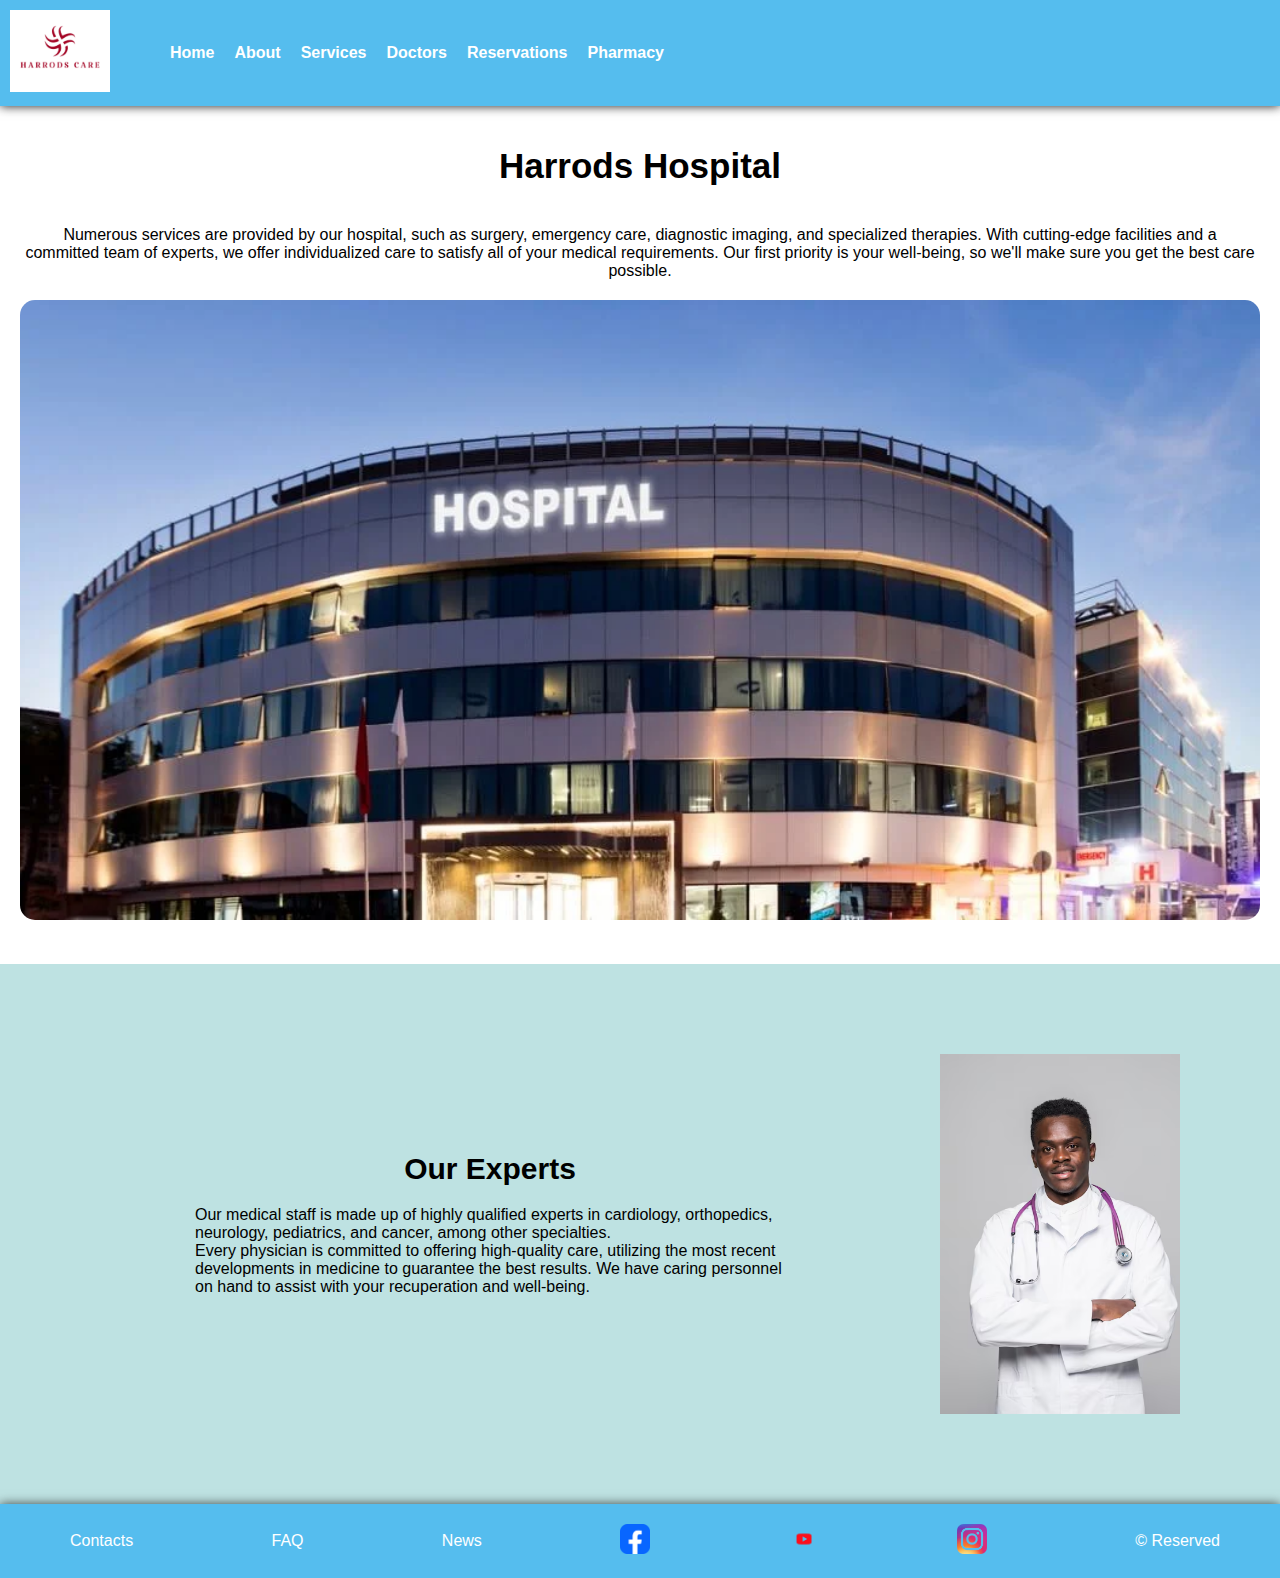
<file: index.html>
<!DOCTYPE html>
<html lang="en">
<head>
    <meta charset="UTF-8">
    <meta name="viewport" content="width=device-width, initial-scale=1.0">
    <meta http-equiv="X-UA-Compatible" content="IE=edge">
    <title>Harrods Hospital  - Home Page</title>
    <link rel="icon" href="images/logo.png" type="image/x-icon">
    <link rel="stylesheet" href="index.css">
</head>
<body>
   
    <header>
        <div class="container">
            <div class="logo">
                <img src="images/logo.png" alt="Logo">
            </div>
            <nav>
                <ul>
                    <li><a href="index.html">Home</a></li>
                    <li><a href="aboutus.html">About </a></li>
                    <li><a href="services.html">Services</a></li>
                    <li><a href="doctors.html">Doctors</a></li>
                    <li><a href="reservation.html">Reservations</a></li>
                    <li><a href="pharmacy.html">Pharmacy</a></li>
                </ul>
            </nav>
        </div>
    </header>

    <main>
        <section class="main-content">
            <h1>Harrods Hospital</h1>
            <p>Numerous services are provided by our hospital, such as surgery, emergency care, diagnostic imaging, and specialized therapies. With cutting-edge facilities and a committed team of experts, we offer individualized care to satisfy all of your medical requirements. Our first priority is your well-being, so we'll make sure you get the best care possible.</p>  
            <img src="images/hospital 1.webp" alt="hospital image 1">
        </section>

        <section class="sec2">
            <section class="sub-sec2">
                <h2>Our Experts</h2>
                <p>Our medical staff is made up of highly qualified experts in cardiology, orthopedics, neurology, pediatrics, and cancer, among other specialties. <br>Every physician is committed to offering high-quality care, utilizing the most recent developments in medicine to guarantee the best results. We have caring personnel on hand to assist with your recuperation and well-being.</p>
            </section>
            <img src="images/doctor 1.avif" alt="Doctor Image" class="doctor image">
        </section>
    </main>

    <footer>
        <div class="footer-container">
            <a href="#">Contacts</a>
            <a href="#">FAQ</a>
            <a href="#">News</a>
            <a href="#"><img src="images/fb.png" alt="Facebook"></a>
            <a href="#"><img src="images/yt-removebg-preview.png" alt="YouTube"></a>
            <a href="#"><img src="images/ig-removebg-preview.png" alt="Instagram"></a>
            <span>&copy; Reserved</span>
        </div>
    </footer>
</body>
</html>
</file>
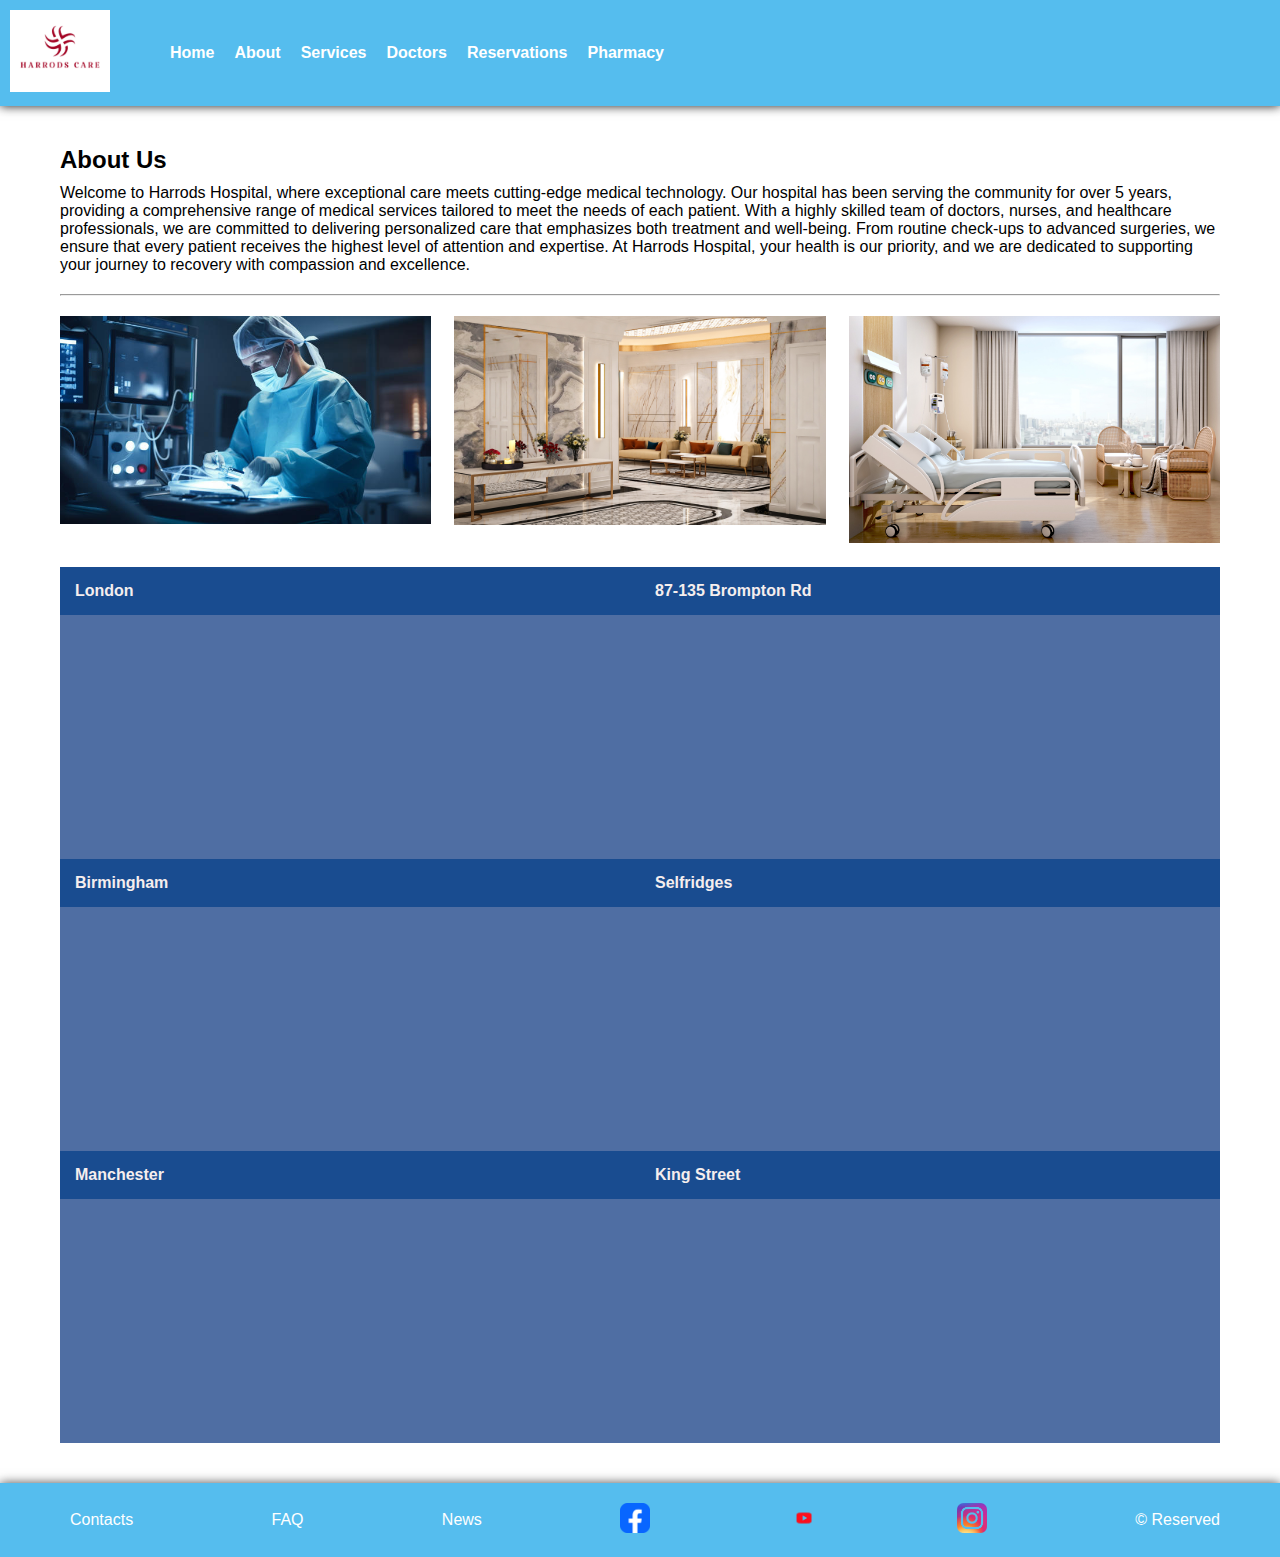
<file: aboutus.html>
<!DOCTYPE html>
<html lang="en">
<head>
    <meta charset="UTF-8">
    <meta name="viewport" content="width=device-width, initial-scale=1.0">
    <meta http-equiv="X-UA-Compatible" content="IE=edge">
    <title>Harrods Hospital  - About Us</title>
    <link rel="icon" href="images/logo.png" type="image/x-icon">
    <link rel="stylesheet" href="about.css">
</head>
<body>

    <header>
        <div class="container">
            <div class="logo">
                <img src="images/logo.png" alt="Logo"/>
            </div>
            <nav>
                <ul>
                    <li><a href="index.html">Home</a></li>
                    <li><a href="aboutus.html">About </a></li>
                    <li><a href="services.html">Services</a></li>
                    <li><a href="doctors.html">Doctors</a></li>
                    <li><a href="reservation.html">Reservations</a></li>
                    <li><a href="pharmacy.html">Pharmacy</a></li>
                </ul>
            </nav>
        </div>
    </header>

    <main>
        <section class="content">
            <div class="text-content">
                <h1>About Us</h1>
                <p>Welcome to Harrods Hospital, where exceptional care meets cutting-edge medical technology. Our hospital has been serving the community for over 5 years, providing a comprehensive range of medical services tailored to meet the needs of each patient. With a highly skilled team of doctors, nurses, and healthcare professionals, we are committed to delivering personalized care that emphasizes both treatment and well-being. From routine check-ups to advanced surgeries, we ensure that every patient receives the highest level of attention and expertise. At Harrods Hospital, your health is our priority, and we are dedicated to supporting your journey to recovery with compassion and excellence.</p>
                <hr>
            </div>

            <div class="image-grid">
                <div class="grid-item"><img src="images/doc2.jpeg" alt="Doctoraboutpage"></div>
                <div class="grid-item"><img src="images/lobby.jpg" alt="lobby"></div>
                <div class="grid-item"><img src="images/hospital bed.jpg" alt="bed"></div>
            </div>

            <div class="table-content">
                <table>
                    <tr>
                        <td>London</td>
                        <td>87-135 Brompton Rd</td>
                    </tr>
                    <tr class="map-row">
                        <td colspan="2">
                        <iframe src="https://www.google.com/maps/embed?pb=!1m18!1m12!1m3!1d2483.7527019762842!2d-0.1658093235305853!3d51.4994054718116!2m3!1f0!2f0!3f0!3m2!1i1024!2i768!4f13.1!3m3!1m2!1s0x48760538ed2a30ff%3A0x15ee630d4b4e0d42!2sHarrods!5e0!3m2!1sen!2slk!4v1726138158425!5m2!1sen!2slk" width="400" height="300" style="border:0;" allowfullscreen="" loading="lazy" referrerpolicy="no-referrer-when-downgrade"></iframe>
                        </td>
                    </tr>
                
                    <tr>
                        <td>Birmingham</td>
                        <td>Selfridges</td>
                    </tr>
                    <tr class="map-row">
                        <td colspan="2">
                        <iframe src="https://www.google.com/maps/embed?pb=!1m18!1m12!1m3!1d2430.070911263679!2d-1.8954726234683312!3d52.47785177205021!2m3!1f0!2f0!3f0!3m2!1i1024!2i768!4f13.1!3m3!1m2!1s0x4870bd5aee8d7d8b%3A0x9b64ade4e6d5b52d!2sSelfridges%20Birmingham!5e0!3m2!1sen!2slk!4v1726138231993!5m2!1sen!2slk" width="400" height="300" style="border:0;" allowfullscreen="" loading="lazy" referrerpolicy="no-referrer-when-downgrade"></iframe>
                        </td>
                    </tr>
                
                    <tr>
                        <td>Manchester</td>
                        <td>King Street</td>
                    </tr>
                    <tr class="map-row">
                        <td colspan="2">
                        <iframe src="https://www.google.com/maps/embed?pb=!1m18!1m12!1m3!1d2374.2930859917346!2d-2.247368823403691!3d53.48109287232869!2m3!1f0!2f0!3f0!3m2!1i1024!2i768!4f13.1!3m3!1m2!1s0x487bb1c164bb2b15%3A0x8b347b013e145257!2sKing%20St%2C%20Manchester%2C%20UK!5e0!3m2!1sen!2slk!4v1726138264232!5m2!1sen!2slk" width="400" height="300" style="border:0;" allowfullscreen="" loading="lazy" referrerpolicy="no-referrer-when-downgrade"></iframe>
                        </td>
                    </tr>
                </table>                
            </div>
        </section>
    </main>

    <footer>
        <div class="footer-container">
          <a href="#">Contacts</a>
          <a href="#">FAQ</a>
          <a href="#">News</a>
          <a href="#"><img src="images/fb.png" alt="Facebook"></a>
          <a href="#"><img src="images/yt-removebg-preview.png" alt="YouTube"></a>
          <a href="#"><img src="images/ig-removebg-preview.png" alt="Instagram"></a>
          <span>&copy; Reserved</span>
        </div>
      </footer>

</body>
</html>
</file>
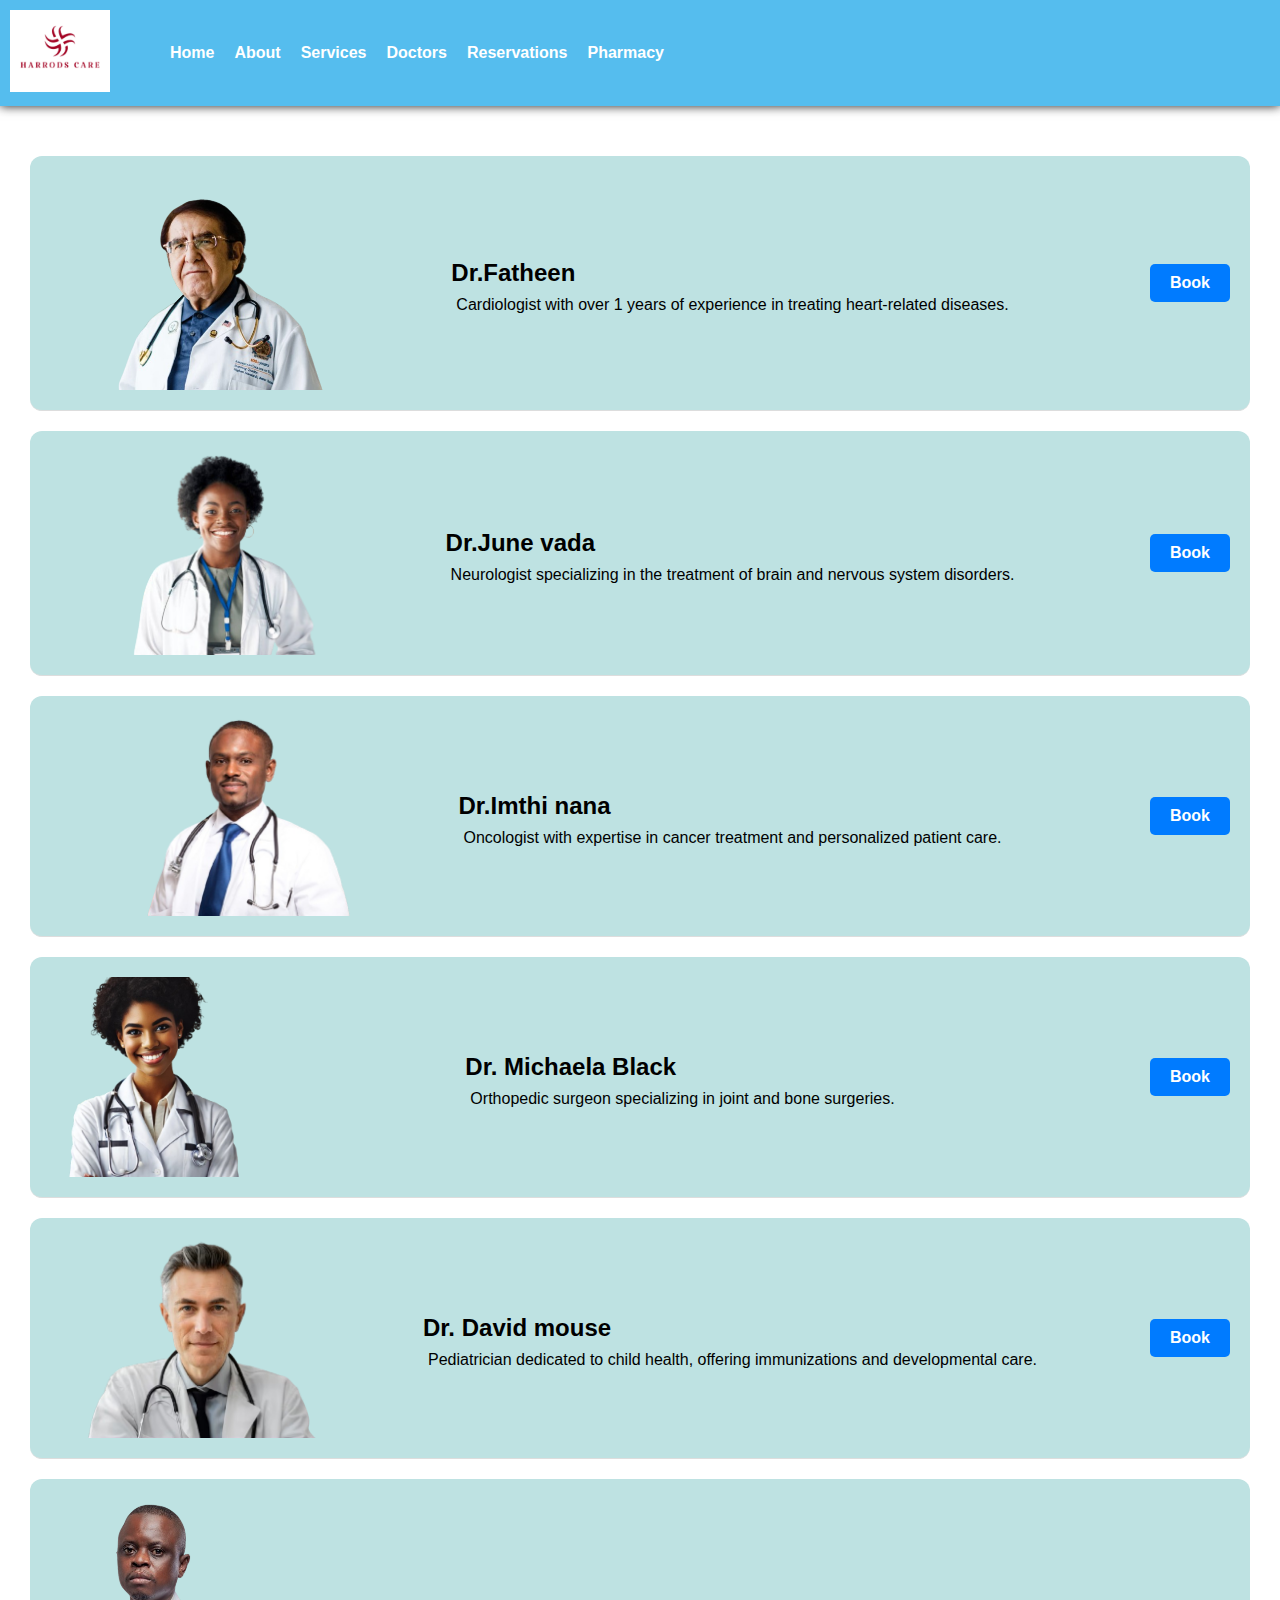
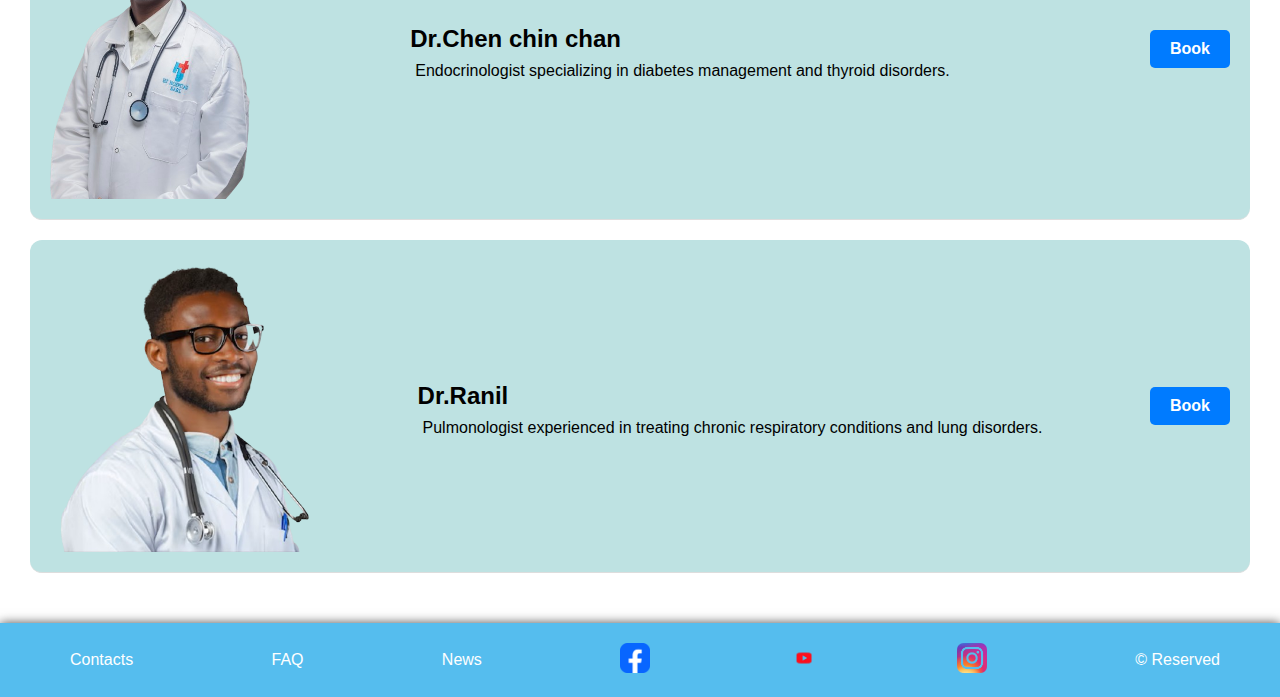
<file: doctors.html>
<!DOCTYPE html>
<html lang="en">
<head>
    <meta charset="UTF-8">
    <meta name="viewport" content="width=device-width, initial-scale=1.0">
    <meta http-equiv="X-UA-Compatible" content="IE=edge">
    <title>Harrods Hospital  - Doctor Page</title>
    <link rel="icon" href="images/logo.png" type="image/x-icon">
    <link rel="stylesheet" href="doctors.css">
</head>

<body>

    <header>
        <div class="container">
            <div class="logo">
                <img src="images/logo.png" alt="Logo">
            </div>
            <nav>
                <ul>
                    <li><a href="index.html">Home</a></li>
                    <li><a href="aboutus.html">About </a></li>
                    <li><a href="services.html">Services</a></li>
                    <li><a href="doctors.html">Doctors</a></li>
                    <li><a href="reservation.html">Reservations</a></li>
                    <li><a href="pharmacy.html">Pharmacy</a></li>
                </ul>
            </nav>
        </div>
    </header>

    <main>
        <section class="container02">
            <div class="doctor-listing">
                <!-- Doctor 1 -->
                <div class="doctor-item">
                    <img src="images/fatheen-removebg-preview.png" alt="Doctor 1 Image" class="doctor-image" width="300" height="auto">
                    <div class="doctor-info">
                        <h2>Dr.Fatheen</h2>
                        <p>Cardiologist with over 1 years of experience in treating heart-related diseases.</p>
                    </div>
                    <div class="booking-button">
                        <a href="#">Book</a>
                    </div>
                </div>
                
                <!-- Doctor 2 -->
                <div class="doctor-item">
                    <img src="images/doctor3-removebg-preview.png" alt="Doctor 2 Image" class="doctor-image" width="300" height="auto">
                    <div class="doctor-info">
                        <h2>Dr.June vada</h2>
                        <p>Neurologist specializing in the treatment of brain and nervous system disorders.</p>
                    </div>
                    <div class="booking-button">
                        <a href="#">Book</a>
                    </div>
                </div>
                
                <!-- Doctor 3 -->
                <div class="doctor-item">
                    <img src="images/doctor_2-removebg-preview.png" alt="Doctor 3 Image" class="doctor-image" width="300" height="auto">
                    <div class="doctor-info">
                        <h2>Dr.Imthi nana</h2>
                        <p>Oncologist with expertise in cancer treatment and personalized patient care.</p>
                    </div>
                    <div class="booking-button">
                        <a href="#">Book</a>
                    </div>
                </div>
                
                <div class="doctor-item">
                    <img src="images/d222.png" alt="Doctor 4 Image" class="doctor-image" width="200" height="200">
                    <div class="doctor-info">
                        <h2>Dr. Michaela Black</h2>
                        <p>Orthopedic surgeon specializing in joint and bone surgeries.</p>
                    </div>
                    <div class="booking-button">
                        <a href="#">Book</a>
                    </div>
                </div>
                <div class="doctor-item">
                    <img src="images/doctor 5.png" alt="Doctor 5 Image" class="doctor-image" width="300" height="auto">
                    <div class="doctor-info">
                        <h2>Dr. David mouse</h2>
                        <p>Pediatrician dedicated to child health, offering immunizations and developmental care.</p>
                    </div>
                    <div class="booking-button">
                        <a href="#">Book</a>
                    </div>
                </div>
                <div class="doctor-item">
                    <img src="images/doctor_4-removebg-preview.png" alt="Doctor 6 Image" class="doctor-image" width="200" height="300">
                    <div class="doctor-info">
                        <h2>Dr.Chen chin chan</h2>
                        <p>Endocrinologist specializing in diabetes management and thyroid disorders.</p>
                    </div>
                    <div class="booking-button">
                        <a href="#">Book</a>
                    </div>
                </div>
                <div class="doctor-item">
                    <img src="images/doctor 7.png" alt="Doctor 7 Image" class="doctor-image" width="300" height="auto">
                    <div class="doctor-info">
                        <h2>Dr.Ranil</h2>
                        <p>Pulmonologist experienced in treating chronic respiratory conditions and lung disorders.</p>
                    </div>
                    <div class="booking-button">
                        <a href="#">Book</a>
                    </div>
                </div>
            </div>
        </section>
    </main>


    <footer>
        <div class="footer-container">
          <a href="#">Contacts</a>
          <a href="#">FAQ</a>
          <a href="#">News</a>
          <a href="#"><img src="images/fb.png" alt="Facebook"></a>
          <a href="#"><img src="images/yt-removebg-preview.png" alt="YouTube"></a>
          <a href="#"><img src="images/ig-removebg-preview.png" alt="Instagram"></a>
          <span>&copy; Reserved</span>
        </div>
    </footer>

</body>
</html>
</file>
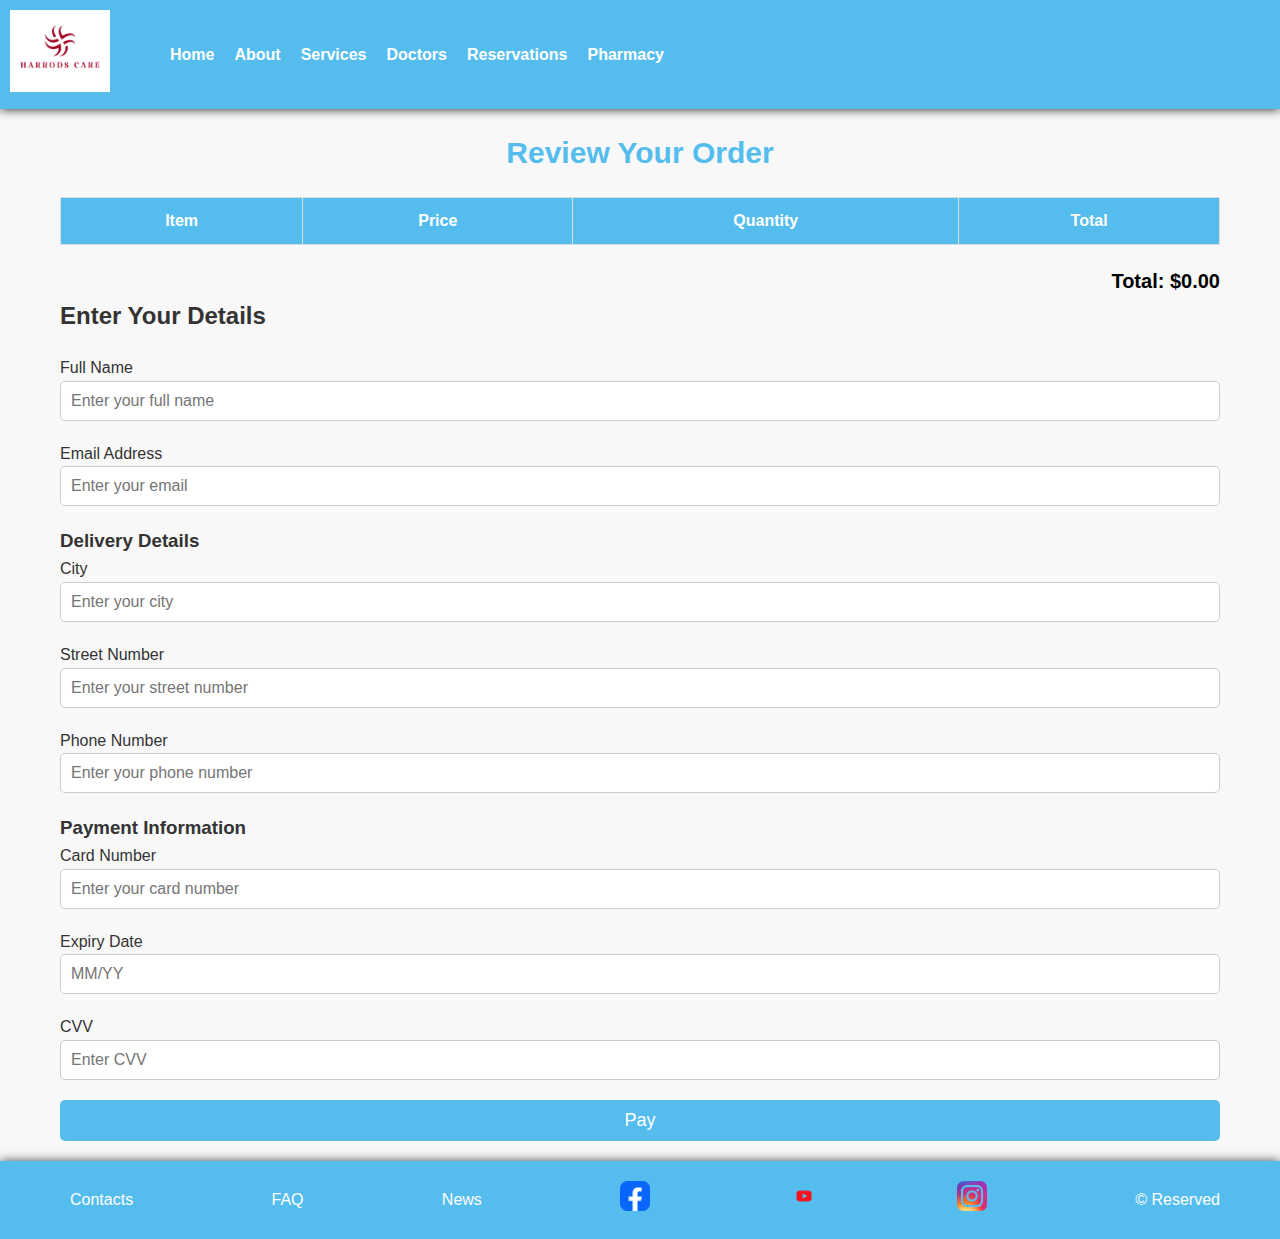
<file: payment.html>
<!DOCTYPE html>
<html lang="en">
<head>
    <meta charset="UTF-8">
    <meta name="viewport" content="width=device-width, initial-scale=1.0">
    <title>Payment Page</title>
    <link rel="stylesheet" href="payment.css">
</head>
<body>
     <header>
        <div class="container">
            <div class="logo">
                <img src="images/logo.png" alt="Logo">
            </div>
            <nav>
                <ul>
                    <li><a href="index.html">Home</a></li>
                    <li><a href="aboutus.html">About </a></li>
                    <li><a href="services.html">Services</a></li>
                    <li><a href="doctors.html">Doctors</a></li>
                    <li><a href="reservation.html">Reservations</a></li>
                    <li><a href="pharmacy.html">Pharmacy</a></li>
                </ul>
            </nav>
        </div>
    </header>

    <main>
        <h1>Review Your Order</h1>
        <div id="order-summary">
            <table>
                <thead>
                    <tr>
                        <th>Item</th>
                        <th>Price</th>
                        <th>Quantity</th>
                        <th>Total</th>
                    </tr>
                </thead>
                <tbody id="order-items"></tbody>
            </table>
            <div id="order-total">
                <strong>Total: $<span id="total-price">0.00</span></strong>
            </div>
        </div>

        <h2>Enter Your Details</h2>
        <form id="payment-form">
            <div class="form-group">
                <label for="name">Full Name</label>
                <input type="text" id="name" placeholder="Enter your full name" required>
            </div>
            <div class="form-group">
                <label for="email">Email Address</label>
                <input type="email" id="email" placeholder="Enter your email" required>
            </div>
            <h3>Delivery Details</h3>
            <div class="form-group">
                <label for="city">City</label>
                <input type="text" id="city" placeholder="Enter your city" required>
            </div>
            <div class="form-group">
                <label for="street">Street Number</label>
                <input type="text" id="street" placeholder="Enter your street number" required>
            </div>
            <div class="form-group">
                <label for="phone">Phone Number</label>
                <input type="tel" id="phone" placeholder="Enter your phone number" required>
            </div>

            <h3>Payment Information</h3>
            <div class="form-group">
                <label for="card-number">Card Number</label>
                <input type="text" id="card-number" placeholder="Enter your card number" required>
            </div>
            <div class="form-group">
                <label for="expiry-date">Expiry Date</label>
                <input type="text" id="expiry-date" placeholder="MM/YY" required>
            </div>
            <div class="form-group">
                <label for="cvv">CVV</label>
                <input type="text" id="cvv" placeholder="Enter CVV" required>
            </div>

            <button type="submit" id="pay-button">Pay</button>
        </form>

        <div id="confirmation-message" style="display:none;">
            <h3>Thank you for your purchase!</h3>
            <p>Your order will be delivered by <span id="delivery-date"></span>.</p>
        </div>
    </main>

    <footer>
        <div class="footer-container">
          <a href="#">Contacts</a>
          <a href="#">FAQ</a>
          <a href="#">News</a>
          <a href="#"><img src="images/fb.png" alt="Facebook"></a>
          <a href="#"><img src="images/yt-removebg-preview.png" alt="YouTube"></a>
          <a href="#"><img src="images/ig-removebg-preview.png" alt="Instagram"></a>
          <span>&copy; Reserved</span>
        </div>
    </footer>

    <script src="payment.js"></script>
</body>
</html>
</file>
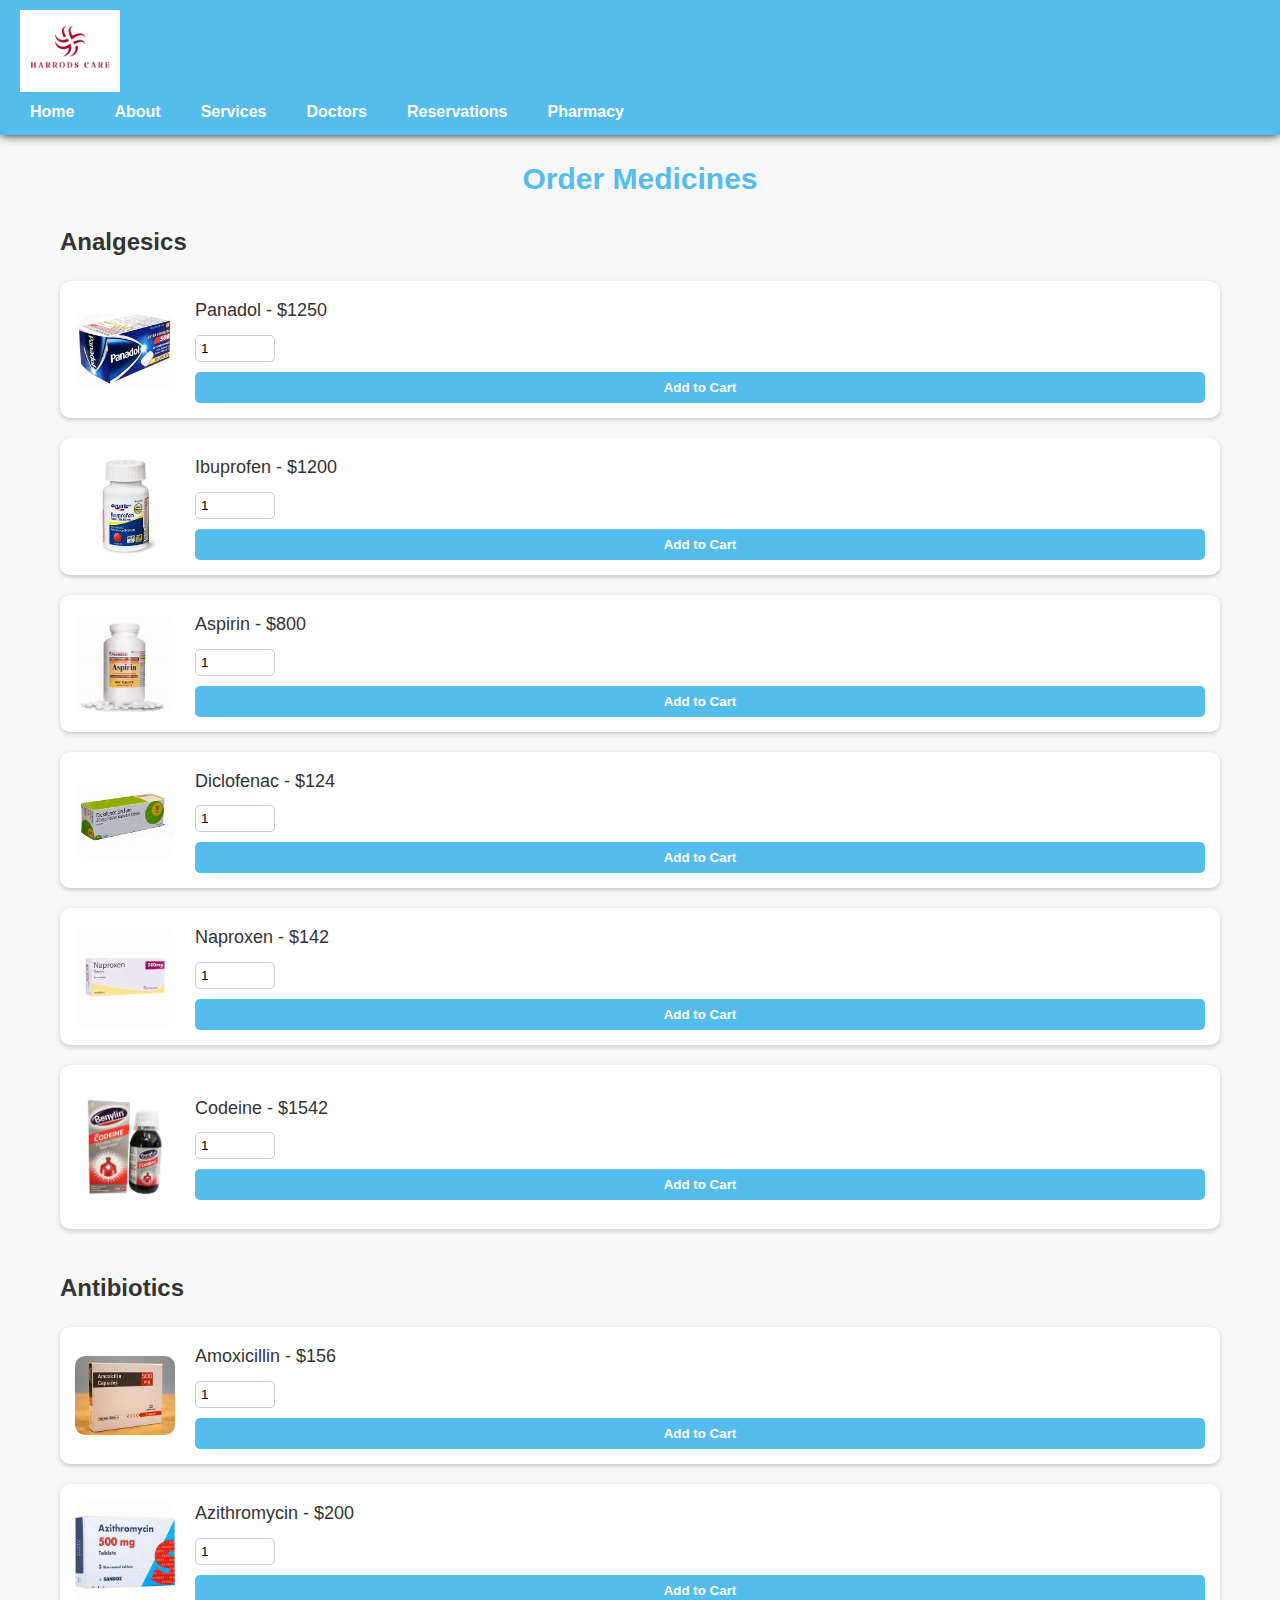
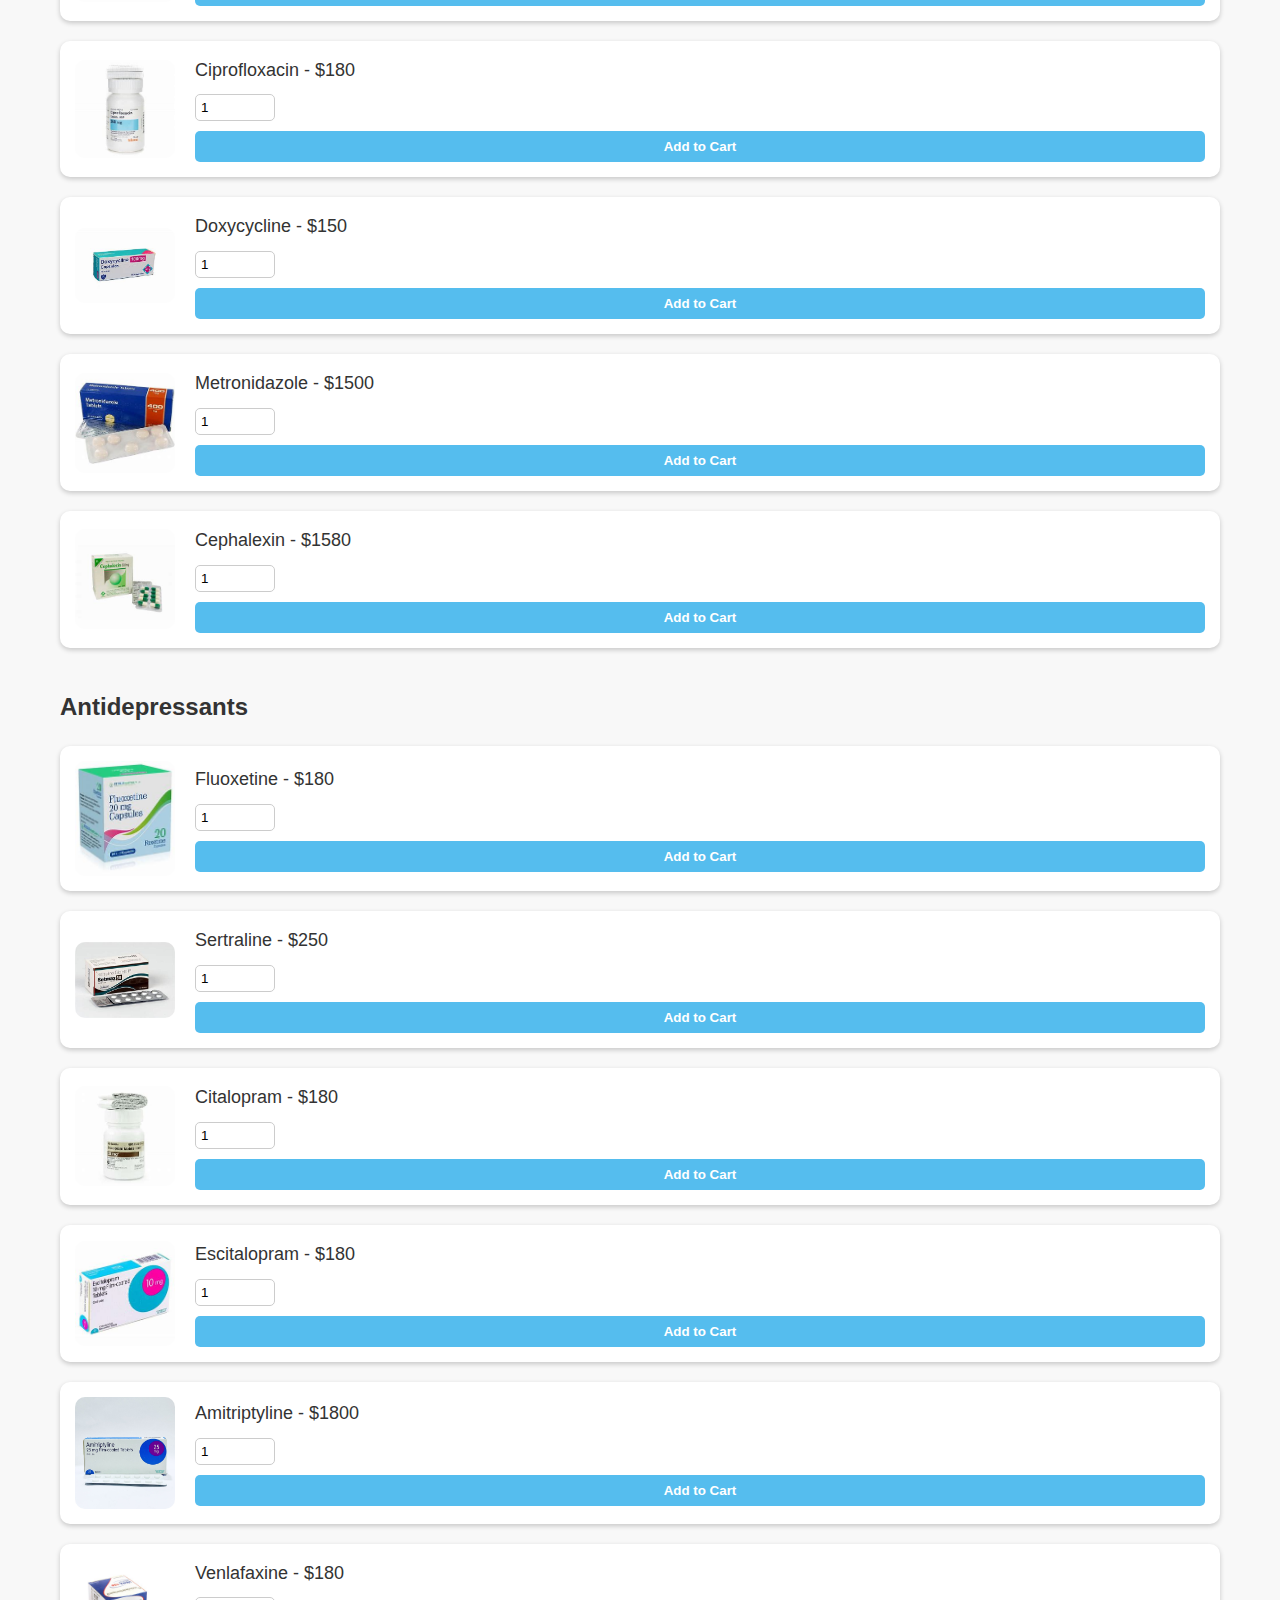
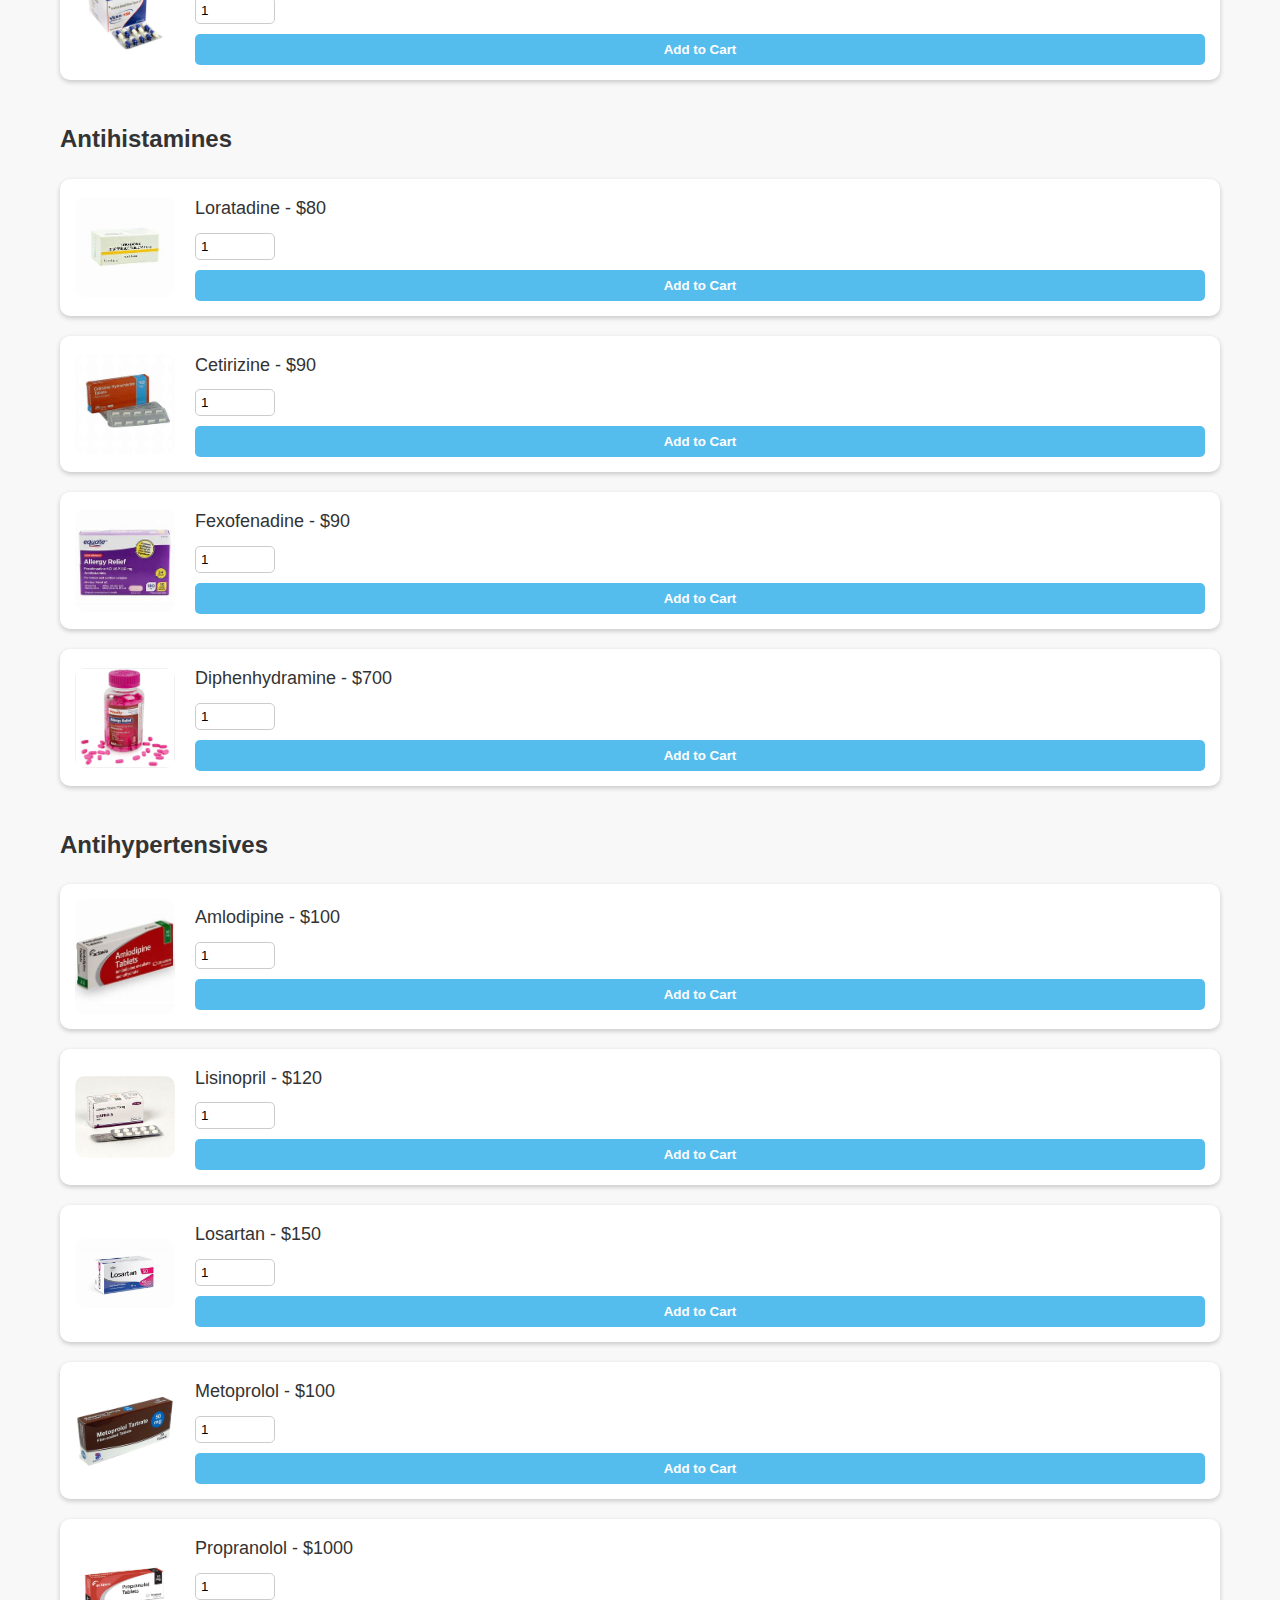
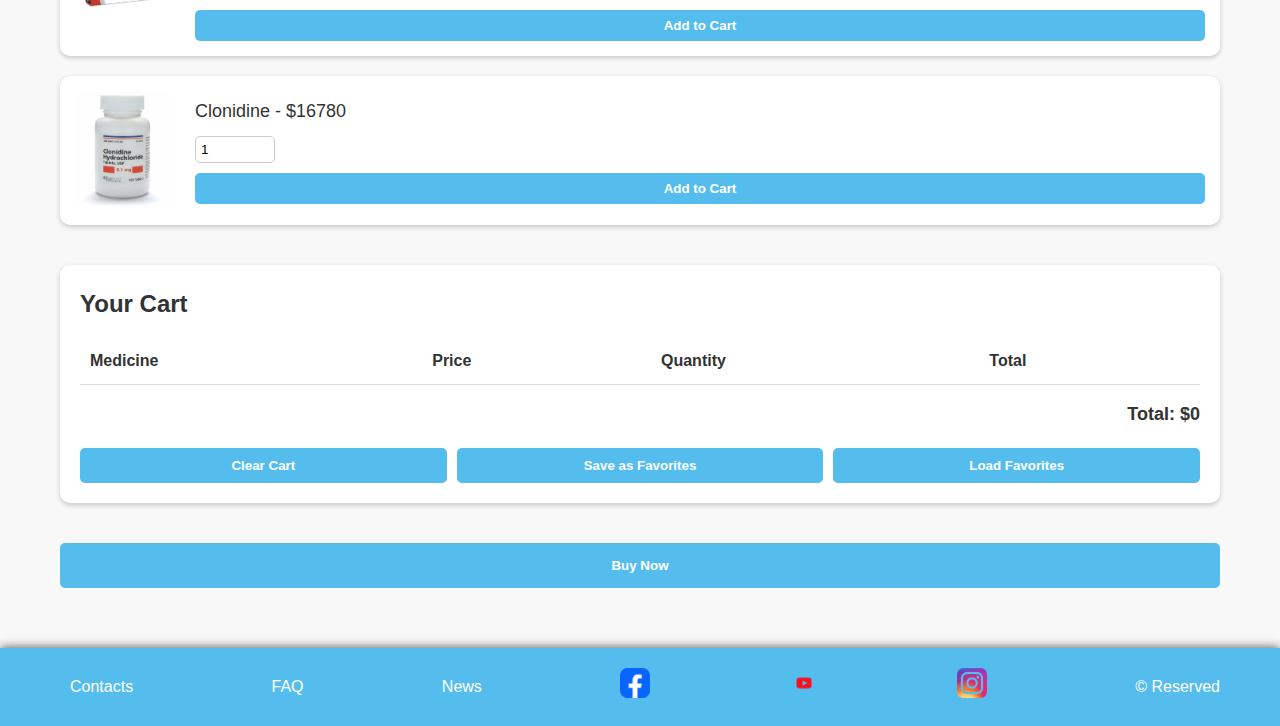
<file: pharmacy.html>
<!DOCTYPE html>
<html lang="en">
<head>
    <meta charset="UTF-8">
    <meta name="viewport" content="width=device-width, initial-scale=1.0">
    <title>Pharmacy - Dynamic Items</title>
    <link rel="stylesheet" href="pharmacy.css">
    <script src="pharmacy.js" defer></script>
</head>



<script>

// Cart data
let cart = [];

// Load medicines into the UI
function loadMedicines() {
    const container = document.getElementById("medicine-container");
    medicines.forEach(medicine => {
        const medicineDiv = document.createElement("div");
        medicineDiv.classList.add("medicine");
        medicineDiv.innerHTML = `
            <h3>${medicine.name}</h3>
            <p>Price: $${medicine.price}</p>
            <button onclick="addToCart(${medicine.id})">Add to Cart</button>
        `;
        container.appendChild(medicineDiv);
    });
}

// Add item to cart
function addToCart(id) {
    const medicine = medicines.find(med => med.id === id);
    const existingItem = cart.find(item => item.id === id);

    if (existingItem) {
        existingItem.quantity++;
    } else {
        cart.push({ ...medicine, quantity: 1 });
    }

    updateCartUI();
}

// Update cart UI
function updateCartUI() {
    const cartItems = document.getElementById("cart-items");
    const cartTotal = document.getElementById("cart-total");
    cartItems.innerHTML = "";

    let total = 0;
    cart.forEach(item => {
        const row = document.createElement("tr");
        const itemTotal = item.price * item.quantity;
        total += itemTotal;

        row.innerHTML = `
            <td>${item.name}</td>
            <td>$${item.price}</td>
            <td>${item.quantity}</td>
            <td>$${itemTotal.toFixed(2)}</td>
        `;
        cartItems.appendChild(row);
    });

    cartTotal.textContent = `Total: $${total.toFixed(2)}`;
}

// Clear the cart
function clearCart() {
    cart = [];
    updateCartUI();
}

// Save favorites to localStorage
function saveFavorites() {
    localStorage.setItem("favorites", JSON.stringify(cart));
    alert("Favorites saved!");
}

// Load favorites from localStorage
function loadFavorites() {
    const favorites = JSON.parse(localStorage.getItem("favorites")) || [];
    cart = favorites;
    updateCartUI();
}

// Save cart to localStorage and navigate to payment page
function proceedToPayment() {
    if (cart.length === 0) {
        alert("Your cart is empty!");
        return;
    }
    localStorage.setItem("cartItems", JSON.stringify(cart));
    window.location.href = "payment.html";
}

// Add event listeners
document.addEventListener("DOMContentLoaded", () => {
    loadMedicines();

    // Button actions
    document.getElementById("clear-cart").addEventListener("click", clearCart);
    document.getElementById("save-favorites").addEventListener("click", saveFavorites);
    document.getElementById("load-favorites").addEventListener("click", loadFavorites);
    document.getElementById("buy-now-btn").addEventListener("click", proceedToPayment);
});
</script>
<body>
    <header>
        <div class="container">
            <div class="logo">
                <img src="images/logo.png" alt="Logo">
            </div>
            <nav>
                <ul>
                    <li><a href="index.html">Home</a></li>
                    <li><a href="aboutus.html">About </a></li>
                    <li><a href="services.html">Services</a></li>
                    <li><a href="doctors.html">Doctors</a></li>
                    <li><a href="reservation.html">Reservations</a></li>
                    <li><a href="pharmacy.html">Pharmacy</a></li>
                </ul>
            </nav>
        </div>
    </header>

    <main>
        <h1>Order Medicines</h1>
        <div id="medicine-container"></div>

        <section id="cart">
            <h2>Your Cart</h2>
            <table>
                <thead>
                    <tr>
                        <th>Medicine</th>
                        <th>Price</th>
                        <th>Quantity</th>
                        <th>Total</th>
                    </tr>
                </thead>
                <tbody id="cart-items"></tbody>
            </table>
            <p id="cart-total">Total: $0</p>

            <!-- Buttons inside the cart box -->
            <div class="cart-buttons">
                <button id="clear-cart" class="clear-cart-btn">Clear Cart</button>
                <button id="save-favorites" class="favorites-btn">Save as Favorites</button>
                <button id="load-favorites" class="favorites-btn">Load Favorites</button>
            </div>
        </section>

        <section id="buy-now">
            <a href="payment.html">
                <button id="buy-now-btn">Buy Now</button>
            </a>
            
        </section>

    </main>

    <footer>
        <div class="footer-container">
          <a href="#">Contacts</a>
          <a href="#">FAQ</a>
          <a href="#">News</a>
          <a href="#"><img src="images/fb.png" alt="Facebook"></a>
          <a href="#"><img src="images/yt-removebg-preview.png" alt="YouTube"></a>
          <a href="#"><img src="images/ig-removebg-preview.png" alt="Instagram"></a>
          <span>&copy; Reserved</span>
        </div>
      </footer>
</body>
</html>
</file>
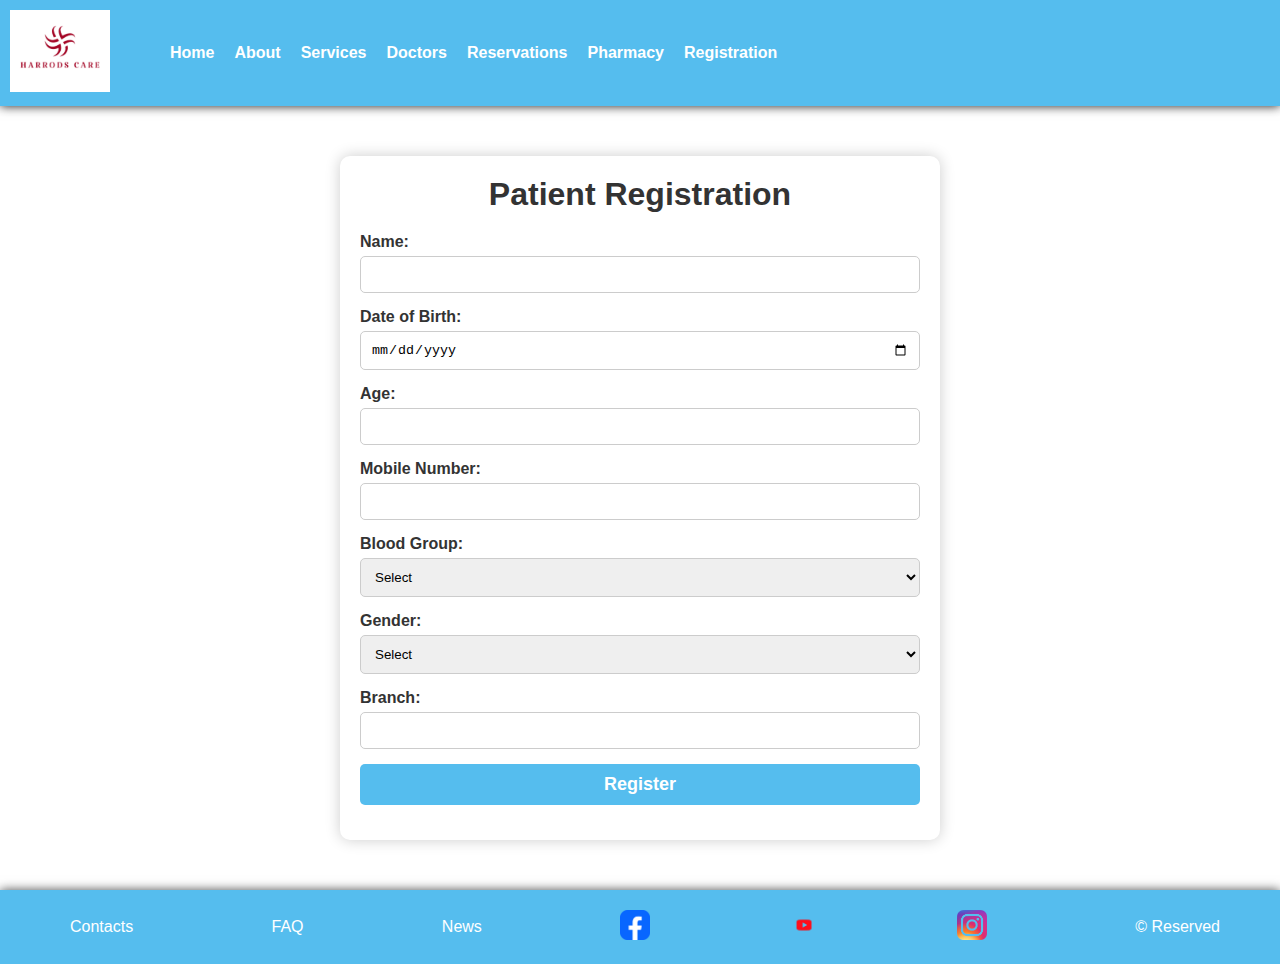
<file: registration.html>
<!DOCTYPE html>
<html lang="en">
<head>
    <meta charset="UTF-8">
    <meta name="viewport" content="width=device-width, initial-scale=1.0">
    <meta http-equiv="X-UA-Compatible" content="IE=edge">
    <title>Patient Registration - Harrods Hospital</title>
    <link rel="icon" href="images/logo.png" type="image/x-icon">
    <link rel="stylesheet" href="registration.css">
</head>
<body>

    <header>
        <div class="container">
            <div class="logo">
                <img src="images/logo.png" alt="Logo">
            </div>
            <nav>
                <ul>
                    <li><a href="index.html">Home</a></li>
                    <li><a href="aboutus.html">About </a></li>
                    <li><a href="services.html">Services</a></li>
                    <li><a href="doctors.html">Doctors</a></li>
                    <li><a href="reservation.html">Reservations</a></li>
                    <li><a href="pharmacy.html">Pharmacy</a></li>
                    <li><a href="registration.html">Registration</a></li>
                </ul>
            </nav>
        </div>
    </header>

    <main>
        <section class="registration-form">
            <h1>Patient Registration</h1>
            <form action="#" method="post">
                <label for="name">Name:</label>
                <input type="text" id="name" name="name" required><br>

                <label for="dob">Date of Birth:</label>
                <input type="date" id="dob" name="dob" required><br>

                <label for="age">Age:</label>
                <input type="number" id="age" name="age" required><br>

                <label for="mobile">Mobile Number:</label>
                <input type="tel" id="mobile" name="mobile" required><br>

                <label for="blood-group">Blood Group:</label>
                <select id="blood-group" name="blood-group" required>
                    <option value="">Select</option>
                    <option value="A+">A+</option>
                    <option value="A-">A-</option>
                    <option value="B+">B+</option>
                    <option value="B-">B-</option>
                    <option value="O+">O+</option>
                    <option value="O-">O-</option>
                    <option value="AB+">AB+</option>
                    <option value="AB-">AB-</option>
                </select><br>

                <label for="gender">Gender:</label>
                <select id="gender" name="gender" required>
                    <option value="">Select</option>
                    <option value="male">Male</option>
                    <option value="female">Female</option>
                    <option value="other">Other</option>
                </select><br>

                <label for="branch">Branch:</label>
                <input type="text" id="branch" name="branch" required><br>

                <input type="submit" value="Register" class="submit-btn">
            </form>
        </section>
    </main>

    <footer>
        <div class="footer-container">
            <a href="#">Contacts</a>
            <a href="#">FAQ</a>
            <a href="#">News</a>
            <a href="#"><img src="images/fb.png" alt="Facebook"></a>
            <a href="#"><img src="images/yt-removebg-preview.png" alt="YouTube"></a>
            <a href="#"><img src="images/ig-removebg-preview.png" alt="Instagram"></a>
            <span>&copy; Reserved</span>
        </div>
    </footer>

</body>
</html>
</file>
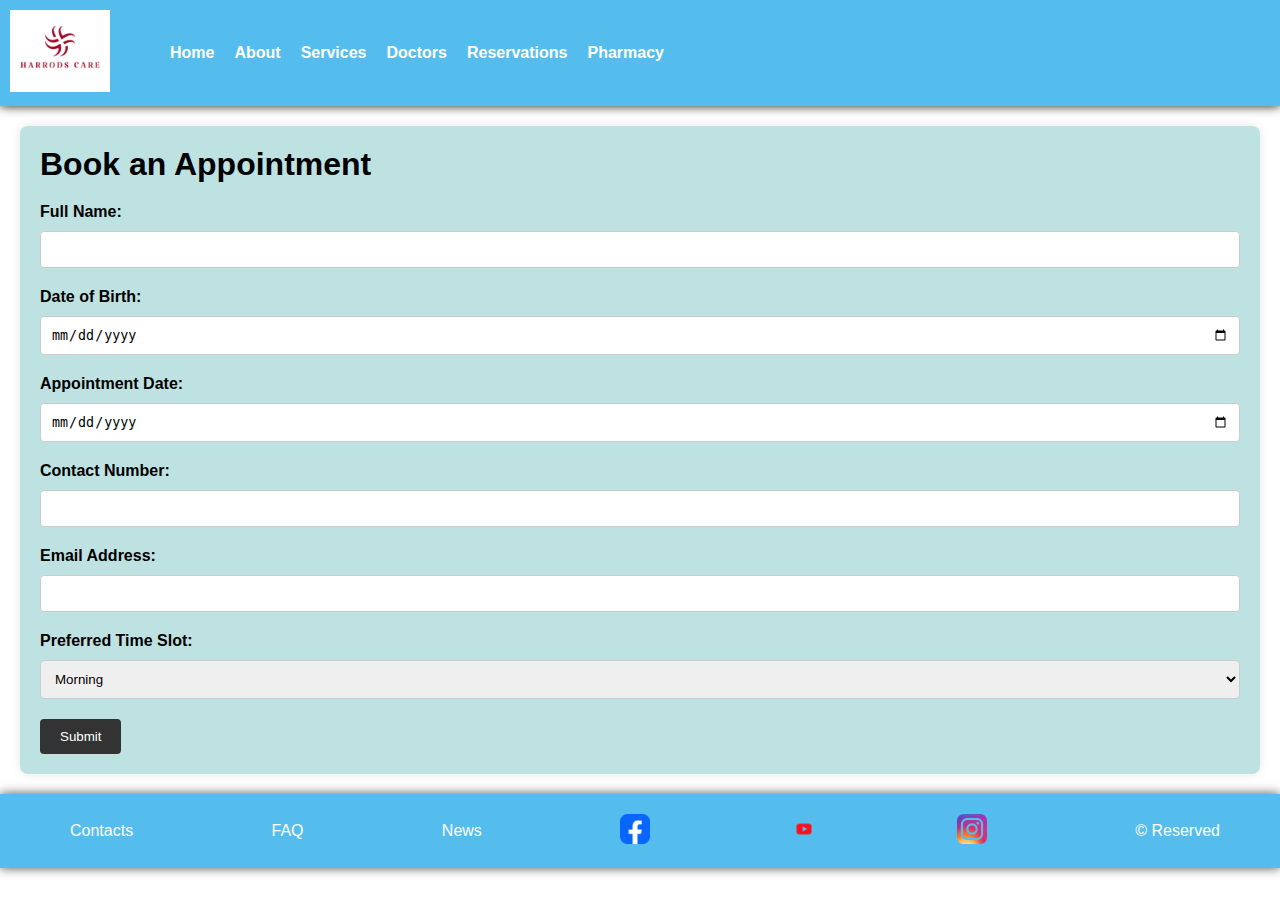
<file: reservation.html>
<!DOCTYPE html>
<html lang="en">
<head>
    <meta charset="UTF-8">
    <meta name="viewport" content="width=device-width, initial-scale=1.0">
    <title>Harrods Hospital  - Book an Appointment</title>
    <link rel="icon" href="images/logo.png" type="image/x-icon">
    <link rel="stylesheet" href="reservation.css">
</head>
<body>
    <!-- Header -->

    <header>
        <div class="container">
            <div class="logo">
                <img src="images/logo.png" alt="Logo">
            </div>
            <nav>
                <ul>
                    <li><a href="index.html">Home</a></li>
                    <li><a href="aboutus.html">About </a></li>
                    <li><a href="services.html">Services</a></li>
                    <li><a href="doctors.html">Doctors</a></li>
                    <li><a href="reservation.html">Reservations</a></li>
                    <li><a href="pharmacy.html">Pharmacy</a></li>
                </ul>
            </nav>
        </div>
    </header>

    <!-- Main Content -->
    <main>
        <section class="appointment-form">
            <h1>Book an Appointment</h1>
            <form action="#" method="post">
                <!-- Full Name -->
                <label for="name">Full Name:</label>
                <input type="text" id="name" name="name" required>

                <!-- Date of Birth -->
                <label for="dob">Date of Birth:</label>
                <input type="date" id="dob" name="dob" required>

                <!-- Appointment Date -->
                <label for="appointment-date">Appointment Date:</label>
                <input type="date" id="appointment-date" name="appointment-date" required>

                <!-- Contact Information -->
                <label for="contact">Contact Number:</label>
                <input type="tel" id="contact" name="contact" required>

                <!-- Email -->
                <label for="email">Email Address:</label>
                <input type="email" id="email" name="email" required>

                <!-- Time Slot -->
                <label for="time-slot">Preferred Time Slot:</label>
                <select id="time-slot" name="time-slot" required>
                    <option value="morning">Morning</option>
                    <option value="afternoon">Afternoon</option>
                    <option value="evening">Evening</option>
                </select>

                <!-- Submit Button -->
                <button type="submit">Submit</button>
            </form>
        </section>
    </main>

    <!-- Footer -->
    <footer>
        <div class="footer-container">
          <a href="#">Contacts</a>
          <a href="#">FAQ</a>
          <a href="#">News</a>
          <a href="#"><img src="images/fb.png" alt="Facebook"></a>
          <a href="#"><img src="images/yt-removebg-preview.png" alt="YouTube"></a>
          <a href="#"><img src="images/ig-removebg-preview.png" alt="Instagram"></a>
          <span>&copy; Reserved</span>
        </div>
      </footer>
</body>
</html>
</file>
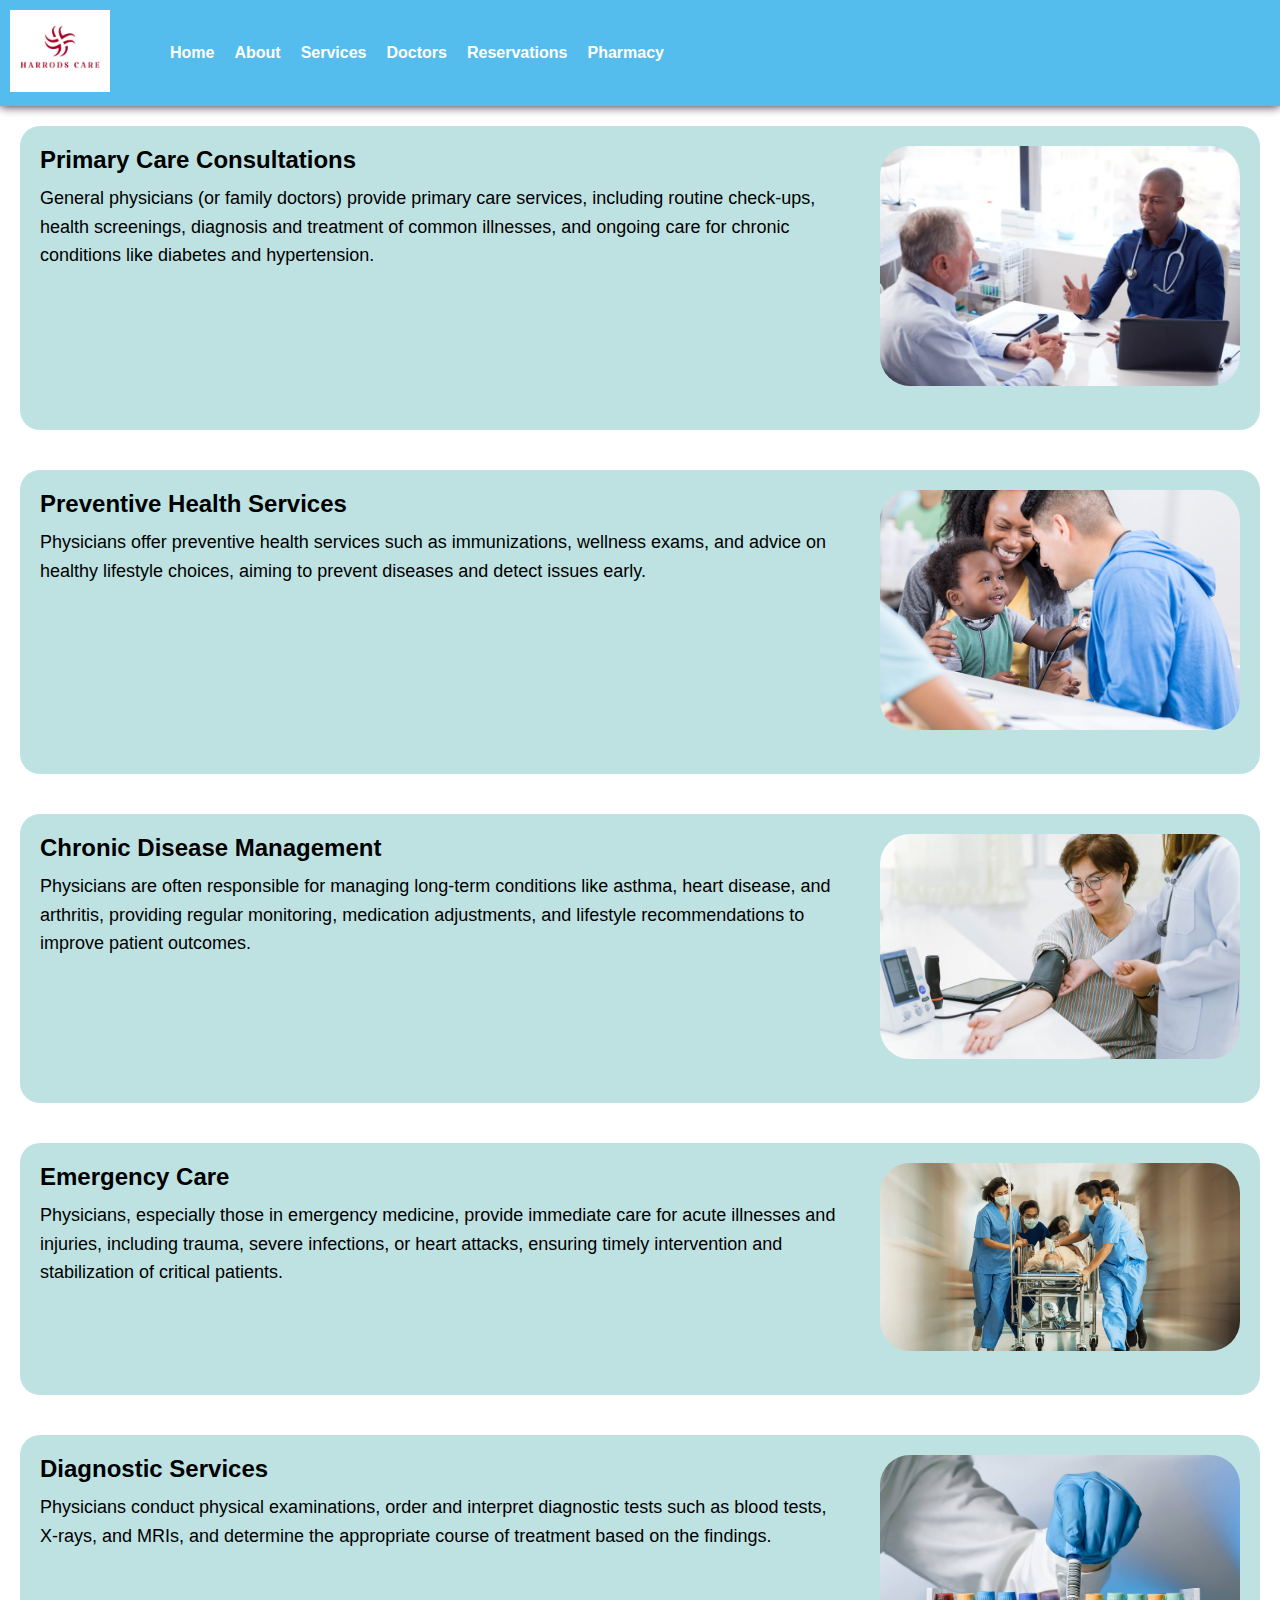
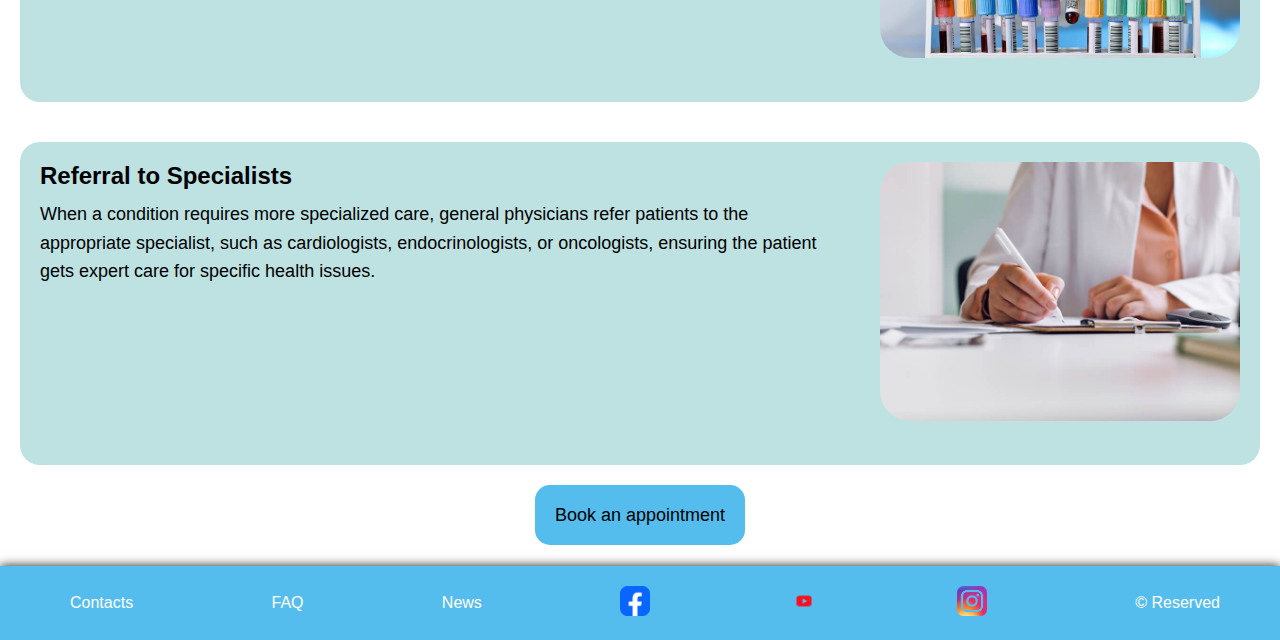
<file: services.html>
<!DOCTYPE html>
<html lang="en">
<head>
    <meta charset="UTF-8">
    <meta name="viewport" content="width=device-width, initial-scale=1.0">
    <meta http-equiv="X-UA-Compatible" content="IE=edge">
    <title>Harrods Hospital - Services</title>
    <link rel="icon" href="images/logo.png" type="image/x-icon">
    <link rel="stylesheet" href="services.css">
</head>
<body>
    
    <header>
        <div class="container">
            <div class="logo">
                <img src="images/logo.png" alt="Logo">
            </div>
            <nav>
                <ul>
                    <li><a href="index.html">Home</a></li>
                    <li><a href="aboutus.html">About </a></li>
                    <li><a href="services.html">Services</a></li>
                    <li><a href="doctors.html">Doctors</a></li>
                    <li><a href="reservation.html">Reservations</a></li>
                    <li><a href="pharmacy.html">Pharmacy</a></li>
                </ul>
            </nav>
        </div>
    </header>


    <main>
        <div class="container2">
            <!-- First Block -->
            <section class="content-block">
                <div class="text-content">
                    <h2>Primary Care Consultations</h2>
                    <p>General physicians (or family doctors) provide primary care services, including routine check-ups, health screenings, diagnosis and treatment of common illnesses, and ongoing care for chronic conditions like diabetes and hypertension.</p>
                </div>
                <div class="image-content">
                    <img src="images/sec1.webp" alt="service 1">
                </div>
            </section>

            <!-- Second Block -->
            <section class="content-block">
                <div class="text-content">
                    <h2>Preventive Health Services</h2>
                    <p>Physicians offer preventive health services such as immunizations, wellness exams, and advice on healthy lifestyle choices, aiming to prevent diseases and detect issues early.</p>
                </div>
                <div class="image-content">
                    <img src="images/sec2.png" alt="service 2">
                </div>
            </section>

            <!-- Third Block -->
            <section class="content-block">
                <div class="text-content">
                    <h2>Chronic Disease Management</h2>
                    <p>Physicians are often responsible for managing long-term conditions like asthma, heart disease, and arthritis, providing regular monitoring, medication adjustments, and lifestyle recommendations to improve patient outcomes.</p>
                </div>
                <div class="image-content">
                    <img src="images/sec3.png" alt="service 3">
                </div>
            </section>
            <section class="content-block">
                <div class="text-content">
                    <h2>Emergency Care</h2>
                    <p>Physicians, especially those in emergency medicine, provide immediate care for acute illnesses and injuries, including trauma, severe infections, or heart attacks, ensuring timely intervention and stabilization of critical patients.</p>
                </div>
                <div class="image-content">
                    <img src="images/sec4.webp" alt="service 4">
                </div>
            </section>
            <section class="content-block">
                <div class="text-content">
                    <h2>Diagnostic Services</h2>
                    <p>Physicians conduct physical examinations, order and interpret diagnostic tests such as blood tests, X-rays, and MRIs, and determine the appropriate course of treatment based on the findings.</p>
                </div>
                <div class="image-content">
                    <img src="images/sec5.jpg" alt="service 5">
                </div>
            </section>
            <section class="content-block">
                <div class="text-content">
                    <h2>Referral to Specialists</h2>
                    <p>When a condition requires more specialized care, general physicians refer patients to the appropriate specialist, such as cardiologists, endocrinologists, or oncologists, ensuring the patient gets expert care for specific health issues.</p>
                </div>
                <div class="image-content">
                    <img src="images/sec6.jpg" alt="service 6">
                </div>
            </section>
            
            <div class="link-section">
                <a href="reservation.html" class="link-button">Book an appointment</a>
            </div>
        </div>
    </main>

    <footer>
        <div class="footer-container">
          <a href="#">Contacts</a>
          <a href="#">FAQ</a>
          <a href="#">News</a>
          <a href="#"><img src="images/fb.png" alt="Facebook"></a>
          <a href="#"><img src="images/yt-removebg-preview.png" alt="YouTube"></a>
          <a href="#"><img src="images/ig-removebg-preview.png" alt="Instagram"></a>
          <span>&copy; Reserved</span>
        </div>
      </footer>

</body>
</html>
</file>
<file: index.css>
* {
    margin: 0;
    padding: 0;
    box-sizing: border-box;
}

body {
    font-family: Arial, sans-serif;
}

/* Container */
.container {
    margin: 0 auto;
    display: flex;
    align-items: center;
    flex-direction: row;
}

/* Header */
header {
    background-color: #55bdee;
    width: 100%;
    padding: 10px;
    box-shadow: 0 0 10px rgba(0, 0, 0, 0.9);

}

header .logo img {
    width: 100px;
}

nav ul {
    display: flex;
    list-style: none;
    gap: 20px;
    padding-left: 60px;
}

nav ul li a {
    color: white;
    text-decoration: none;
    font-weight: bold;
}

.icons img {
    width: 25px;
    margin-left: 20px;
} 

.main-content {
    text-align: center;
    padding: 20px;
}

.main-content h1{
    font-size: 35px;
    padding: 20px;
}

.main-content p{
    font-size: medium;
    padding: 20px 5px;
}
.main-content img {
    width: 100%;
    height: auto;
    margin-bottom: 20px;
    border-radius: 15px;
}
.sec2 {
    background-color: #BEE2E2;
    align-items: center;
    display: flex;
    flex-direction: row;
    padding: 40px;
}

.sub-sec2 {
    align-items: center;
    display: flex;
    flex-direction: column;
    justify-content: space-evenly;
}

.sub-sec2 h2 {
    text-align: left;
    padding: 0px 20px;
    font-size: 30px;
}

.sub-sec2 p {
    width: 70%;
    padding: 20px;
    font-size: medium;
}

.sec2 img {
    display: flex;
    padding: 50px 60px 50px 0px;
    width: 25%;
    height: auto;
    border-radius: 20px;
}

/* Footer Styles */
footer {
    background-color: #55bdee;
    padding: 20px 0;
    box-shadow: 0 0 10px rgba(0, 0, 0, 0.7);
}

.footer-container {
    display: flex;
    justify-content: space-between;
    align-items: center;
    max-width: 1200px;
    margin: 0 auto;
    padding: 0 20px;
}

.footer-container a {
    color: white;
    text-decoration: none;
    margin: 0 10px;
}

.footer-container img {
    width: 30px;
    height: auto;
}

.footer-container span {
    color: white;
    margin-left: 20px;
}

/* Media Queries for Mobile Responsiveness */
@media (max-width: 768px) {
    /* Adjust the container layout */
    .container {
        flex-direction: column;
        align-items: flex-start;
    }

    /* Header */
    .container nav ul {
        padding-left: 0;
        flex-direction: column;
        gap: 10px;
    }

    .logo img {
        width: 80px;
    }

    .main-content {
        font-size: 32px;
    }

    .main-image img {
        padding-left: 20px;
        padding-right: 20px;
    }

    .docimage {
        flex: 1;
        width: 100%;
        margin: 0 auto;
    }

    .sec2 {
        flex-direction: column;
        padding: 20px;
    }

    .sub-sec2 h2 {
        font-size: 20px;
        text-align: center;
    }

    .sub-sec2 p {
        width: 100%;
        font-size: small;
        padding: 15px;
    }

    .sec2 img {
        width: 80%;
        padding: 0;
        margin-bottom: 15px;
    }
}

@media (max-width: 480px) {
    /* Additional adjustments for small screens */
    body {
        font-size: 14px;
    }

    .container nav ul {
        gap: 5px;
    }

    .main-content {
        font-size: 28px;
        padding-top: 30px;
    }

    .main-content h1 {
        font-size: 25px;
        text-align: left;
    }

    .main-content p {
        font-size: 14px;
        text-align: left;
    }

    .topic {
        font-size: 20px;
        padding: 10px;
    }

    footer .footer-container {
        flex-direction: column;
        text-align: center;
        padding: 10px;
    }

    .footer-container img {
        width: 25px;
    }
}
</file>
<file: registration.css>
* {
    margin: 0;
    padding: 0;
    box-sizing: border-box;
}

body {
    font-family: Arial, sans-serif;
}

/* Container */
.container {
    margin: 0 auto;
    display: flex;
    align-items: center;
    flex-direction: row;
}

/* Header */
header {
    background-color: #55bdee;
    width: 100%;
    padding: 10px;
    box-shadow: 0 0 10px rgba(0, 0, 0, 0.9);

}

header .logo img {
    width: 100px;
}

nav ul {
    display: flex;
    list-style: none;
    gap: 20px;
    padding-left: 60px;
}

nav ul li a {
    color: white;
    text-decoration: none;
    font-weight: bold;
}

.icons img {
    width: 25px;
    margin-left: 20px;
} 


/* Registration form styles */
.registration-form {
    background-color: #fff;
    max-width: 600px;
    margin: 50px auto;
    padding: 20px;
    box-shadow: 0 0 15px rgba(0, 0, 0, 0.2);
    border-radius: 10px;
}

.registration-form h1 {
    text-align: center;
    margin-bottom: 20px;
    color: #333;
}

.registration-form label {
    display: block;
    margin-bottom: 5px;
    font-weight: bold;
    color: #333;
}

.registration-form input,
.registration-form select {
    width: 100%;
    padding: 10px;
    margin-bottom: 15px;
    border: 1px solid #ccc;
    border-radius: 5px;
    box-sizing: border-box;
}

.registration-form input[type="submit"] {
    width: 100%;
    background-color: #55bdee;
    color: white;
    border: none;
    padding: 10px;
    font-size: 18px;
    font-weight: bold;
    cursor: pointer;
    border-radius: 5px;
    transition: background-color 0.3s;
}

.registration-form input[type="submit"]:hover {
    background-color: #2e93ce;
}
/* Footer Styles */
footer {
    background-color: #55bdee;
    padding: 20px 0;
    box-shadow: 0 0 10px rgba(0, 0, 0, 0.7);
}

.footer-container {
    display: flex;
    justify-content: space-between;
    align-items: center;
    max-width: 1200px;
    margin: 0 auto;
    padding: 0 20px;
}

.footer-container a {
    color: white;
    text-decoration: none;
    margin: 0 10px;
}

.footer-container img {
    width: 30px;
    height: auto;
}

.footer-container span {
    color: white;
    margin-left: 20px;
}

/* Responsive styling */
@media (max-width: 768px) {
    /* Adjust the container layout */
    .container {
        flex-direction: column;
        align-items: flex-start;
    }

    /* Header */
    .container nav ul {
        padding-left: 0;
        flex-direction: column;
        gap: 10px;
    }

    .logo img {
        width: 80px;
    }

}


@media (max-width: 480px) {
    /* Additional adjustments for small screens */
    body {
        font-size: 14px;
    }

    .container nav ul {
        gap: 5px;
    }

    footer .footer-container {
        flex-direction: column;
        text-align: center;
        padding: 10px;
    }

    .footer-container img {
        width: 25px;
    }
}
</file>
<file: about.css>
/* General Reset */
* {
    margin: 0;
    padding: 0;
    box-sizing: border-box;
}

body {
    font-family: Arial, sans-serif;
}

/* Container */
.container {
    margin: 0 auto;
    display: flex;
    align-items: center;
    flex-direction: row;
}

/* Header */
header {
    background-color: #55bdee;
    width: 100%;
    padding: 10px;
    box-shadow: 0 0 10px rgba(0, 0, 0, 0.9);

}

header .logo img {
    width: 100px;
}

nav ul {
    display: flex;
    list-style: none;
    gap: 20px;
    padding-left: 60px;
}

nav ul li a {
    color: white;
    text-decoration: none;
    font-weight: bold;
}

/* Main Section */
main {
    margin: 20px 0;
}

.content {
    max-width: 1200px;
    margin: 0 auto;
    padding: 20px;
}

.text-content h1 {
    font-size: 24px;
    margin-bottom: 10px;
}

.text-content p {
    margin-bottom: 10px;
}

hr {
    margin: 20px 0;
}

/* Image Grid */
.image-grid {
    display: flex;
    justify-content: space-between;
    margin: 20px 0;
}

.image-grid .grid-item {
    width: 32%;
}

.image-grid img {
    width: 100%;
    height: auto;
}

/* Table Container */
.table-container {
    margin: 20px auto;
    max-width: 900px;
    text-align: center;
    font-family: Arial, sans-serif;
}

table {
    width: 100%;
    border-collapse: collapse;
    table-layout: fixed; /* Ensures that the table adjusts to the container */
}

tbody td {
    padding: 15px;
    color: #f5eeee;
    font-weight: bold;
    word-wrap: break-word; /* Allows long text to wrap and not overflow */
}

tbody tr:nth-child(odd) td {
    background-color: #194c90;
}

tbody tr:nth-child(even) td {
    background-color: #4f6ea3;
}

/* Adjust the map row */
.map-row iframe {
    width: 100%;
    height: 200px;
    border: none;
    margin-top: 10px;
}

/* Table Footer */
.table-footer {
    padding: 20px;
    background-color: #1d2b50;
    color: white;
    font-weight: bold;
    font-size: 16px;
}

/* Footer Styles */
footer {
    background-color: #55bdee;
    padding: 20px 0;
    box-shadow: 0 0 10px rgba(0, 0, 0, 0.7);
}

.footer-container {
    display: flex;
    justify-content: space-between;
    align-items: center;
    max-width: 1200px;
    margin: 0 auto;
    padding: 0 20px;
}

.footer-container a {
    color: white;
    text-decoration: none;
    margin: 0 10px;
}

.footer-container img {
    width: 30px;
    height: auto;
}

.footer-container span {
    color: white;
    margin-left: 20px;
}

/* Responsive Adjustments */
@media (max-width: 768px) {
    /* Adjust the container layout */
    .container {
        flex-direction: column;
        align-items: flex-start;
    }

    /* Header */
    .container nav ul {
        flex-direction: column;
        gap: 10px;
        padding-left: 0;
    }

    .logo img {
        width: 80px;
    }

    .text-content h1 {
        font-size: 20px;
    }

    .text-content p {
        font-size: 16px;
    }

    .image-grid {
        flex-direction: column;
        gap: 20px;
    }

    .image-grid .grid-item {
        width: 100%;
    }

    .table-container {
        max-width: 100%;
    }

    table {
        font-size: 14px;
    }

    .map-row iframe {
        height: 150px; /* Reduce the map size on smaller screens */
    }

    footer .footer-container {
        flex-direction: column;
        text-align: center;
        gap: 10px;
    }
}

@media (max-width: 480px) {
    /* Additional adjustments for small screens */
    body {
        font-size: 14px;
    }

    nav ul {
        gap: 5px;
    }

    .text-content h1 {
        font-size: 18px;
    }

    .text-content p {
        font-size: 14px;
    }

    .image-grid {
        margin: 10px 0;
    }

    .table-container {
        max-width: 100%;
    }

    table {
        font-size: 12px;
    }

    tbody td {
        padding: 10px;
    }

    .map-row iframe {
        height: 120px;
    }

    footer .footer-container {
        flex-direction: column;
        padding: 10px;
    }

    .footer-container img {
        width: 25px;
    }
}
</file>
<file: doctors.css>
/* General Reset */
* {
    margin: 0;
    padding: 0;
    box-sizing: border-box;
}

body {
    font-family: Arial, sans-serif;
}

/* Container */
.container {
    margin: 0 auto;
    display: flex;
    align-items: center;
    flex-direction: row;
}

/* Header */
header {
    background-color: #55bdee;
    width: 100%;
    padding: 10px;
    box-shadow: 0 0 10px rgba(0, 0, 0, 0.9);
}

header .logo img {
    width: 100px;
}

nav ul {
    display: flex;
    list-style: none;
    gap: 20px;
    padding-left: 60px;
}

nav ul li a {
    color: white;
    text-decoration: none;
    font-weight: bold;
}

/* Social Icons */
.icons img {
    width: 25px;
    margin-left: 20px;
}

/* Doctor Listing */
.doctor-listing {
    margin-top: 20px;
    padding: 30px;
}

.doctor-item {
    display: flex;
    align-items: center;
    justify-content: space-between;
    padding: 20px;
    border-bottom: 1px solid #ddd;
    margin-bottom: 20px;
    background-color: #BEE2E2;
    border-radius: 12px;
}

.doctor-info h2 {
    font-size: 1.5em;
    margin-bottom: 15px;
    padding-right: 15px;
}

.doctor-info p {
    font-size: 1em;
    line-height: 5px;
    margin-left: 5px;
    padding-right: 40px;
}

.booking-button a {
    display: inline-block;
    padding: 10px 20px;
    background-color: #007BFF;
    color: white;
    text-decoration: none;
    font-weight: bold;
    border-radius: 5px;
}

.booking-button a:hover {
    background-color: #0056b3;
}

/* Footer Styles */
footer {
    background-color: #55bdee;
    padding: 20px 0;
    box-shadow: 0 0 10px rgba(0, 0, 0, 0.7);
}

.footer-container {
    display: flex;
    justify-content: space-between;
    align-items: center;
    max-width: 1200px;
    margin: 0 auto;
    padding: 0 20px;
}

.footer-container a {
    color: white;
    text-decoration: none;
    margin: 0 10px;
}

.footer-container img {
    width: 30px;
    height: auto;
}

.footer-container span {
    color: white;
    margin-left: 20px;
}

/* Mobile Responsive Header */
@media (max-width: 768px) {
    /* Header */
   .container {
    flex-direction: column;
    align-items: flex-start;
    }

    .container nav ul {
        flex-direction: column;
        gap: 10px;
        padding-left: 0;
    }

    .logo img {
        width: 80px;
    }

    /* Doctor Listing Layout */
    .doctor-item {
        flex-direction: column;
        align-items: flex-start;
        padding: 10px;
        align-items: center ;
        height: auto;
    }

    .doctor-item img {
        width: 90%;
        height: 200px;
        margin-bottom: 10px;
    }

    .doctor-info h2 {
        font-size: 16px;
        margin-bottom: 2px;
        padding-left: 8px;
    }

    .doctor-info p {
        font-size: 14px;
        padding-bottom: 20px;
        letter-spacing: normal;
        line-height: 1.5
        }

    .booking-button a {
        width: 80px;
        text-align: center;
    }

    /* Footer adjustments */
    footer .footer-container {
        flex-direction: column;
        text-align: center;
    }
}

@media (max-width: 480px) {
    /* Additional adjustments for small screens */
    body {
        font-size: 14px;
    }

    nav ul {
        gap: 5px;
    }

    /* Doctor Listing Layout */
    .doctor-item {
        padding: 10px;
    }

    .doctor-info h2 {
        font-size: 1.1em;
    }

    .doctor-info p {
        font-size: 0.8em;
    }

    .booking-button a {
        padding: 10px;
        font-size: 0.9em;
    }

    /* Footer Styles */
    footer .footer-container {
        flex-direction: column;
        text-align: center;
        padding: 10px;
    }

    .footer-container img {
        width: 25px;
    }
}
</file>
<file: payment.css>
/* Reset Styles */
* {
    margin: 0;
    padding: 0;
    box-sizing: border-box;
}

body {
    font-family: Arial, sans-serif;
    line-height: 1.6;
    background-color: #f8f8f8;
    color: #333;
}

/* Header */
.container {
    margin: 0 auto;
    display: flex;
    align-items: center;
    flex-direction: row;
}

/* Header */
header {
    background-color: #55bdee;
    width: 100%;
    padding: 10px;
    box-shadow: 0 0 10px rgba(0, 0, 0, 0.9);
}

header .logo img {
    width: 100px;
}

nav ul {
    display: flex;
    list-style: none;
    gap: 20px;
    padding-left: 60px;
}

nav ul li a {
    color: white;
    text-decoration: none;
    font-weight: bold;
}

.icons img {
    width: 25px;
    margin-left: 20px;
}

header h1 {
    font-size: 24px;
    margin: 0;
}

/* Main Content */
main {
    padding: 20px;
    max-width: 1200px;
    margin: 0 auto;
}

main h1 {
    text-align: center;
    color: #55bdee;
    margin-bottom: 20px;
    font-size: 30px;
}

/* Form Styles */
form {
    margin-top: 20px;
    display: flex;
    flex-direction: column;
}

.form-group {
    margin-bottom: 20px;
}

.form-group label {
    font-size: 16px;
    margin-bottom: 5px;
}

.form-group input {
    padding: 10px;
    font-size: 16px;
    border: 1px solid #ccc;
    border-radius: 5px;
    width: 100%;
}

button {
    background-color: #55bdee;
    color: white;
    padding: 10px 20px;
    font-size: 18px;
    border: none;
    border-radius: 5px;
    cursor: pointer;
    transition: background-color 0.3s;
}

button:hover {
    background-color: #4aa0d3;
}

/* Order Table */
#order-summary table {
    width: 100%;
    border-collapse: collapse;
    margin-top: 20px;
}

#order-summary th,
#order-summary td {
    padding: 10px;
    text-align: center;
    border: 1px solid #ddd;
}

#order-summary th {
    background-color: #55bdee;
    color: white;
}

#order-summary tr:nth-child(even) {
    background-color: #e1f7fd; /* Light Blue for even rows */
}

#order-summary tr:nth-child(odd) {
    background-color: #b6e0f0; /* Blue for odd rows */
}

/* Total Row */
#order-total {
    font-size: 18px;
    text-align: right;
    margin-top: 20px;
}

#order-total strong {
    font-size: 20px;
    color: black;
}

/* Confirmation Message */
#confirmation-message {
    margin-top: 40px;
    text-align: center;
}

/* Footer */
footer {
    background-color: #55bdee;
    padding: 20px 0;
    box-shadow: 0 0 10px rgba(0, 0, 0, 0.7);
}

.footer-container {
    display: flex;
    justify-content: space-between;
    align-items: center;
    max-width: 1200px;
    margin: 0 auto;
    padding: 0 20px;
}

.footer-container a {
    color: white;
    text-decoration: none;
    margin: 0 10px;
}

.footer-container img {
    width: 30px;
    height: auto;
}

.footer-container span {
    color: white;
    margin-left: 20px;
}

/* Media Queries for Mobile Responsiveness */
@media (max-width: 768px) {
    /* Container adjustments */
    .container {
        flex-direction: column;
        align-items: flex-start;
    }

    /* Header */
    nav ul {
        padding-left: 0;
        flex-direction: column;
        gap: 10px;
    }

    .logo img {
        width: 80px;
    }

    main h1 {
        font-size: 24px;
    }

    form {
        padding: 0 15px;
    }

    .form-group label {
        font-size: 14px;
    }

    .form-group input {
        font-size: 14px;
        padding: 8px;
    }

    button {
        font-size: 16px;
        padding: 8px 15px;
    }

    #order-summary th,
    #order-summary td {
        font-size: 14px;
        padding: 8px;
    }

    #order-total {
        font-size: 16px;
    }

    #order-total strong {
        font-size: 18px;
    }

    footer .footer-container {
        flex-direction: column;
        text-align: center;
    }
}

@media (max-width: 480px) {
    body {
        font-size: 14px;
    }

    nav ul {
        gap: 5px;
    }

    main h1 {
        font-size: 20px;
        text-align: center;
    }

    form {
        padding: 10px;
    }

    .form-group label {
        font-size: 12px;
    }

    .form-group input {
        font-size: 12px;
        padding: 8px;
    }

    button {
        font-size: 14px;
        padding: 8px 10px;
    }

    #order-summary th,
    #order-summary td {
        font-size: 12px;
    }

    footer .footer-container {
        text-align: center;
        padding: 10px;
        flex-direction: column;
    }

    footer img {
        width: 20px;
    }
}
</file>
<file: pharmacy.css>
/* Reset Styles */
* {
    margin: 0;
    padding: 0;
    box-sizing: border-box;
}

body {
    font-family: Arial, sans-serif;
    line-height: 1.6;
    background-color: #f8f8f8;
    color: #333;
}

/* Header */
header {
    background-color: #55bdee;
    width: 100%;
    padding: 10px 20px;
    box-shadow: 0 0 10px rgba(0, 0, 0, 0.9);
    display: flex;
    justify-content: space-between;
    align-items: center;
    flex-wrap: wrap;
}

header .logo img {
    width: 100px;
}

nav ul {
    display: flex;
    list-style: none;
    gap: 20px;
    flex-wrap: wrap;
    padding-left: 0;
}

nav ul li a {
    color: white;
    text-decoration: none;
    font-weight: bold;
    padding: 5px 10px;
}

.icons img {
    width: 25px;
    margin-left: 20px;
}

/* Main Content */
main {
    padding: 20px;
    max-width: 1200px;
    margin: 0 auto;
}

main h1 {
    text-align: center;
    color: #55bdee;
    margin-bottom: 20px;
    font-size: 30px;
}

/* Section Styles */
section {
    margin-bottom: 40px;
}

section h2 {
    font-size: 24px;
    color: #333;
    margin-bottom: 20px;
}

.medicine-item {
    display: flex;
    align-items: center;
    background-color: #ffffff;
    border-radius: 10px;
    box-shadow: 0 2px 5px rgba(0, 0, 0, 0.2);
    padding: 15px;
    margin-bottom: 20px;
    flex-wrap: wrap;
}

.medicine-item img {
    width: 100px;
    height: auto;
    border-radius: 10px;
    margin-right: 20px;
}

.medicine-details {
    flex: 1;
    display: flex;
    flex-direction: column;
    gap: 10px;
}

.medicine-details p {
    margin: 0;
    font-size: 18px;
}

.medicine-details input {
    width: 80px;
    padding: 5px;
    border: 1px solid #ccc;
    border-radius: 5px;
}

.medicine-details button {
    background-color: #55bdee;
    color: white;
    border: none;
    padding: 8px 15px;
    border-radius: 5px;
    cursor: pointer;
    font-weight: bold;
    transition: background-color 0.3s;
}

.medicine-details button:hover {
    background-color: #4aa0d3;
}

/* Cart Section */
#cart {
    background-color: #ffffff;
    border-radius: 10px;
    box-shadow: 0 2px 5px rgba(0, 0, 0, 0.2);
    padding: 20px;
    margin: 20px 0;
}

#cart h2 {
    font-size: 24px;
    margin-bottom: 15px;
}

#cart table {
    width: 100%;
    border-collapse: collapse;
    margin-bottom: 15px;
}

#cart table th,
#cart table td {
    padding: 10px;
    text-align: left;
    border-bottom: 1px solid #ddd;
}

#cart-total {
    font-size: 18px;
    font-weight: bold;
    text-align: right;
}

/* Cart Buttons */
.cart-buttons {
    display: flex;
    justify-content: space-between;
    gap: 10px;
    margin-top: 20px;
}

.clear-cart-btn,
.favorites-btn {
    background-color: #55bdee;
    color: white;
    border: none;
    padding: 10px 20px;
    border-radius: 5px;
    cursor: pointer;
    font-weight: bold;
    transition: background-color 0.3s;
    width: 48%;
}

.clear-cart-btn:hover,
.favorites-btn:hover {
    background-color: #4aa0d3;
}

/* Buy Now Button */
#buy-now-btn {
    background-color: #55bdee;
    color: white;
    border: none;
    padding: 15px 20px;
    border-radius: 5px;
    cursor: pointer;
    font-weight: bold;
    transition: background-color 0.3s;
    width: 100%;
    margin-top: 20px;
}

#buy-now-btn:hover {
    background-color: #4aa0d3;
}

/* Footer */
footer {
    background-color: #55bdee;
    padding: 20px 0;
    box-shadow: 0 0 10px rgba(0, 0, 0, 0.7);
}

.footer-container {
    display: flex;
    justify-content: space-between;
    align-items: center;
    max-width: 1200px;
    margin: 0 auto;
    padding: 0 20px;
    flex-wrap: wrap;
    gap: 10px;
}

.footer-container a {
    color: white;
    text-decoration: none;
    margin: 0 10px;
}

.footer-container img {
    width: 30px;
    height: auto;
}

.footer-container span {
    color: white;
    margin-left: 20px;
}

/* Media Queries */
@media (max-width: 768px) {
    header {
        flex-direction: column;
        align-items: center;
    }

    nav ul {
        flex-direction: column;
        align-items: center;
        gap: 10px;
    }

    .medicine-item {
        flex-direction: column;
        text-align: center;
    }

    .medicine-item img {
        margin: 0 auto 10px;
    }

    .cart-buttons {
        flex-direction: column;
        gap: 10px;
    }

    #cart table th,
    #cart table td {
        font-size: 14px;
    }

    .clear-cart-btn,
    .favorites-btn {
        width: 100%;
    }
}

@media (max-width: 480px) {
    header .logo img {
        width: 80px;
    }

    main h1 {
        font-size: 24px;
    }

    section h2 {
        font-size: 20px;
    }

    .medicine-details p {
        font-size: 14px;
    }

    .medicine-details input {
        width: 60px;
    }

    #cart-total {
        font-size: 16px;
    }
}
</file>
<file: reservation.css>
/* General Reset */
* {
    margin: 0;
    padding: 0;
    box-sizing: border-box;
}

body {
    font-family: Arial, sans-serif;
}

/* Container */
.container {
    margin: 0 auto;
    display: flex;
    align-items: center;
    flex-direction: row;
}

/* Header */
header {
    background-color: #55bdee;
    width: 100%;
    padding: 10px;
    box-shadow: 0 0 10px rgba(0, 0, 0, 0.9);

}

header .logo img {
    width: 100px;
}

nav ul {
    display: flex;
    list-style: none;
    gap: 20px;
    padding-left: 60px;
}

nav ul li a {
    color: white;
    text-decoration: none;
    font-weight: bold;
}
/* Social Icons */

.icons img {
    width: 25px;
    margin-left: 20px;
}

/* Main Section */
main {
    padding: 20px;
}

.appointment-form {
    background-color: #BEE2E2;
    padding: 20px;
    border-radius: 8px;
    box-shadow: 0 0 10px rgba(0, 0, 0, 0.1);
}

.appointment-form h1 {
    margin-bottom: 20px;
}

.appointment-form label {
    display: block;
    margin-bottom: 10px;
    font-weight: bold;
}

.appointment-form input,
.appointment-form select {
    width: 100%;
    padding: 10px;
    margin-bottom: 20px;
    border: 1px solid #ccc;
    border-radius: 4px;
}

.appointment-form button {
    background-color: #333;
    color: white;
    padding: 10px 20px;
    border: none;
    border-radius: 4px;
    cursor: pointer;
}

.appointment-form button:hover {
    background-color: #555;
}

/* Footer Styles */
footer {
    background-color: #55bdee;
    padding: 20px 0;
    box-shadow: 0 0 10px rgba(0, 0, 0, 0.7);
}

.footer-container {
    display: flex;
    justify-content: space-between;
    align-items: center;
    max-width: 1200px;
    margin: 0 auto;
    padding: 0 20px;
}

.footer-container a {
    color: white;
    text-decoration: none;
    margin: 0 10px;
}

.footer-container img {
    width: 30px;
    height: auto;
}

.footer-container span {
    color: white;
    margin-left: 20px;
}

/* Responsive Styles */
@media (max-width: 768px) {
    /* Header */
    .container {
        flex-direction: column;
        align-items: flex-start;
    }
    
    .container nav ul {
            flex-direction: column;
            gap: 10px;
            padding-left: 0;
    }
    
    .logo img {
            width: 80px;
    }

    /* Appointment Form Responsiveness */
    .appointment-form {
        padding: 15px;
    }

    .appointment-form h1 {
        font-size: 24px;
    }

    /* Footer adjustments */
    footer .footer-container {
        flex-direction: column;
        text-align: center;
    }
}

@media (max-width: 480px) {
    body {
        font-size: 14px;
    }

    nav ul {
        gap: 5px;
    }

    .appointment-form input,
    .appointment-form select {
        font-size: 14px;
    }

    .appointment-form button {
        font-size: 14px;
    }

    footer .footer-container {
        flex-direction: column;
        text-align: center;
        padding: 10px;
    }

    .footer-container img {
        width: 25px;
    }
}
</file>
<file: services.css>
/* General Reset */
* {
    margin: 0;
    padding: 0;
    box-sizing: border-box;
}

body {
    font-family: Arial, sans-serif;
}

/* Container */
.container {
    margin: 0 auto;
    display: flex;
    align-items: center;
    flex-direction: row;
}

/* Header */
header {
    background-color: #55bdee;
    width: 100%;
    padding: 10px;
    box-shadow: 0 0 10px rgba(0, 0, 0, 0.9);

}

header .logo img {
    width: 100px;
}

nav ul {
    display: flex;
    list-style: none;
    gap: 20px;
    padding-left: 60px;
}

nav ul li a {
    color: white;
    text-decoration: none;
    font-weight: bold;
}
/* Main Section */
main {
    margin: 20px 20px;
    display: flex;
    flex-direction: column;
}

.content-block {
    display: flex;
    justify-content: space-between;
    margin-bottom: 40px;
    padding-bottom: 20px;
    background-color: #BEE2E2;
    border-radius: 20px ;
    box-shadow:  200px ,  black;
}

.text-content {
    flex: 2;
    padding-right: 20px;
    padding-top: 20px;
    padding-left: 20px;
}

.text-content h2 {
    font-size: 24px;
    margin-bottom: 10px;
    display: flex;

}

.text-content p {
    font-size: 18px;
    line-height: 1.6;
    margin-bottom: 10px;
}

.image-content {
    flex: 1;
}

.image-content img {
    width: 100%;
    height: auto;
    padding: 20px;
    border-radius: 50px;
}

/* Button Link Section */
.link-section {
    text-align: center;
    margin-top: 40px;
}

.link-button {
    background-color:#55bdee;
    color: rgb(0, 0, 0);
    padding: 20px;
    text-decoration: none;
    font-size: 18px;
    cursor: pointer;
    border-radius: 15px;
}

.link-button:hover {
    background-color: #BEE2E2;
    padding: 20px;
    color: #444;
    border-color: #444;
}

/* Footer Styles */
footer {
    background-color:#55bdee; /* Darker shade for footer */
    padding: 20px 0;
    margin-top: 40px;
    box-shadow: 0 0 10px rgba(0, 0, 0, 0.9);
}

.footer-container {
    display: flex;
    justify-content: space-between;
    align-items: center;
    max-width: 1200px;
    margin: 0 auto;
    padding: 0 20px;
}

.footer-container a {
    color: white;
    text-decoration: none;
    margin: 0 10px;
}

.footer-container img {
    width: 30px;
    height: auto;
}

.footer-container span {
    color: white;
    margin-left: 20px;
    box-shadow: 0 0 10px rgba(0, 0, 0, 0.);
}

/* Media Queries */
@media (max-width: 768px) {
   /* Header */
   .container {
    flex-direction: column;
    align-items: flex-start;
    }

    .container nav ul {
        flex-direction: column;
        gap: 10px;
        padding-left: 0;
    }

    .logo img {
        width: 80px;
    }
    
    .content-block {
        flex-direction: column;
    }

    .image-content {
        margin-bottom: 20px;
    }

    .text-content h2{
        font-size: 18px;
    }

    .text-content p {
        font-size: 14px;
    }

    .link-button {
        font-size: 14px;
        width: 100px;
        height: auto;
    }

    .footer-container {
        flex-direction: column;
        text-align: center;
    }
}

@media (max-width: 480px) {
    /* Additional adjustments for small screens */
    body {
        font-size: 14px;
    }

    nav ul {
        gap: 5px;
    }

}
</file>
